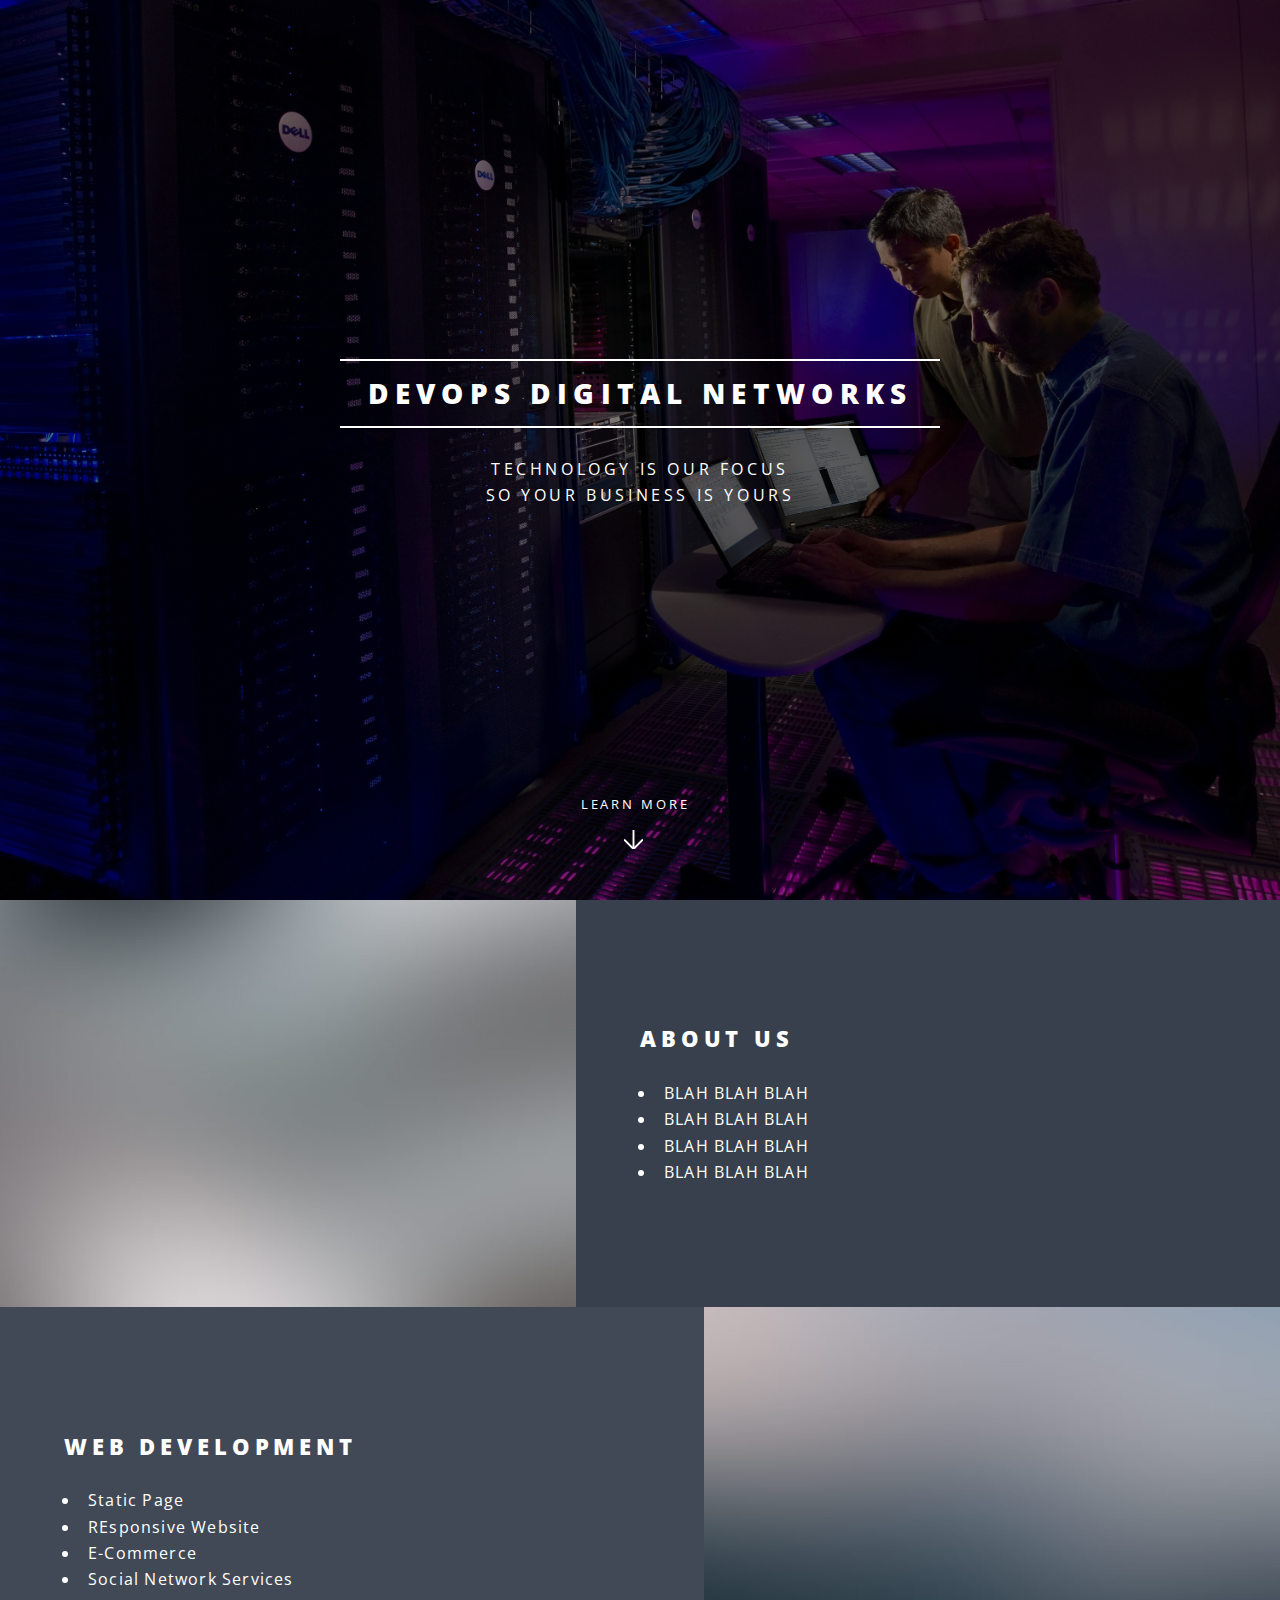
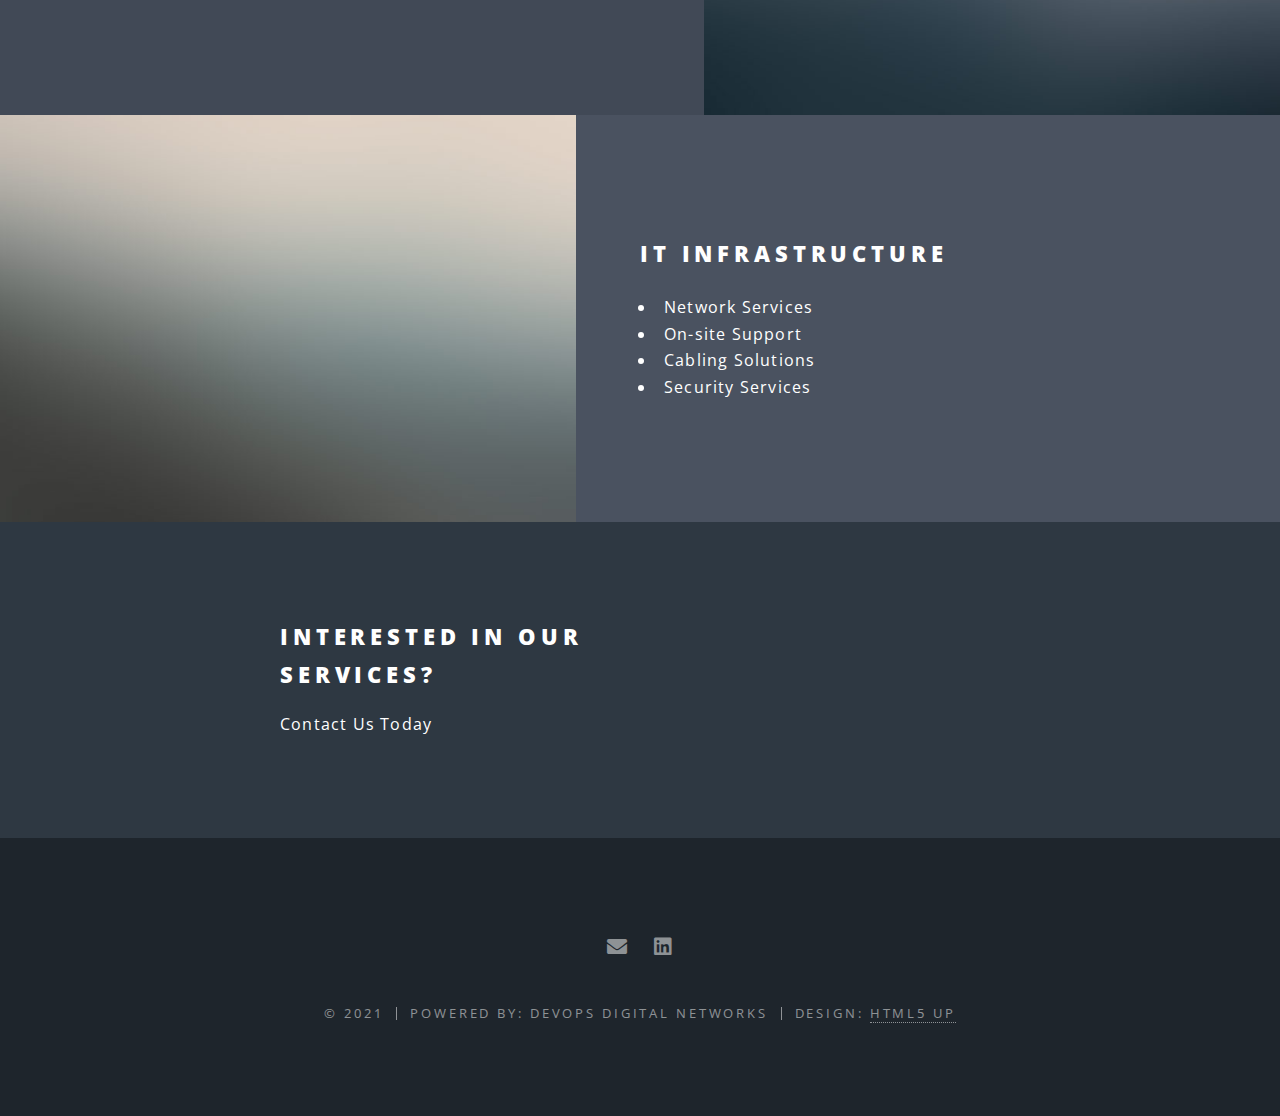
<file: sample3/index.html>
<!DOCTYPE HTML>
<!--
	Spectral by HTML5 UP
	html5up.net | @ajlkn
	Free for personal and commercial use under the CCA 3.0 license (html5up.net/license)
-->
<html>
	<head>
		<title>DDN Sample 3</title>
		<meta charset="utf-8" />
		<meta name="viewport" content="width=device-width, initial-scale=1, user-scalable=no" />
		<link rel="stylesheet" href="assets/css/main.css" />
		<noscript><link rel="stylesheet" href="assets/css/noscript.css" /></noscript>
	</head>
	<body class="landing is-preload">

		<!-- Page Wrapper -->
			<div id="page-wrapper">

				<!-- Header -->
					<header id="header" class="alt">
						<h1><a href="index.html">DevOps Digital Networks</a></h1>
					</header>

				<!-- Banner -->
					<section id="banner">
						<!-- <video autoplay muted loop id="myVideo">
							<source src="network.mp4" type="video/mp4">
						</video> -->
						<div class="inner">
							<h2>DevOps Digital Networks</h2>
							<p>Technology is our Focus<br/>
							So your business is yours</p>
						</div>
						<a href="#two" class="more scrolly">Learn More</a>
					</section>

				<!-- Two -->
					<section id="two" class="wrapper alt style2">
						<section class="spotlight">
							<div class="image"><img src="images/pic01.jpg" alt="" /></div><div class="content">
								<h2>About Us</h2>
								<ul>
									<li>BLAH BLAH BLAH</li>
									<li>BLAH BLAH BLAH</li>
									<li>BLAH BLAH BLAH</li>
									<li>BLAH BLAH BLAH</li>
								</ul></p>
							</div>
						</section>
						<section class="spotlight">
							<div class="image"><img src="images/pic02.jpg" alt="" /></div><div class="content">
								<h2>Web Development</h2>
								<ul>
									<li>Static Page</li>
									<li>REsponsive Website</li>
									<li>E-Commerce</li>
									<li>Social Network Services</li>
								</ul>
							</div>
						</section>
						<section class="spotlight">
							<div class="image"><img src="images/pic03.jpg" alt="" /></div><div class="content">
								<h2>IT Infrastructure</h2>
								<ul>
									<li>Network Services</li>
									<li>On-site Support</li>
									<li>Cabling Solutions</li>
									<li>Security Services</li>
								</ul>
							</div>
						</section>
					</section>

				<!-- CTA -->
					<section id="cta" class="wrapper style4">
						<div class="inner">
							<header>
								<h2>Interested in our Services?</h2>
								<p>Contact Us Today</p>
							</header>

						</div>
					</section>

				<!-- Footer -->
					<footer id="footer">
						<ul class="icons">
							<li><a href="mailto:info@devopsdigital.net" target="_blank" class="icon solid fa-envelope"><span class="label">Email</span></a></li>
							<li><a href="https://linkedin.com/in/cuauhtemocalexandermartinez" target="_blank" class="icon brands fa-linkedin"><span class="label">LinkedIn</span></a></li>
							<!-- <li><a href="#" class="icon brands fa-facebook-f"><span class="label">Facebook</span></a></li>
							<li><a href="#" class="icon brands fa-instagram"><span class="label">Instagram</span></a></li>							 -->
						</ul>
						<ul class="copyright">
							<li>&copy; 2021</li><li>Powered by: DevOps Digital Networks</li><li>Design: <a href="http://html5up.net">HTML5 UP</a></li>
						</ul>
					</footer>

			</div>

		<!-- Scripts -->
			<script src="assets/js/jquery.min.js"></script>
			<script src="assets/js/jquery.scrollex.min.js"></script>
			<script src="assets/js/jquery.scrolly.min.js"></script>
			<script src="assets/js/browser.min.js"></script>
			<script src="assets/js/breakpoints.min.js"></script>
			<script src="assets/js/util.js"></script>
			<script src="assets/js/main.js"></script>

	</body>
</html>
</file>
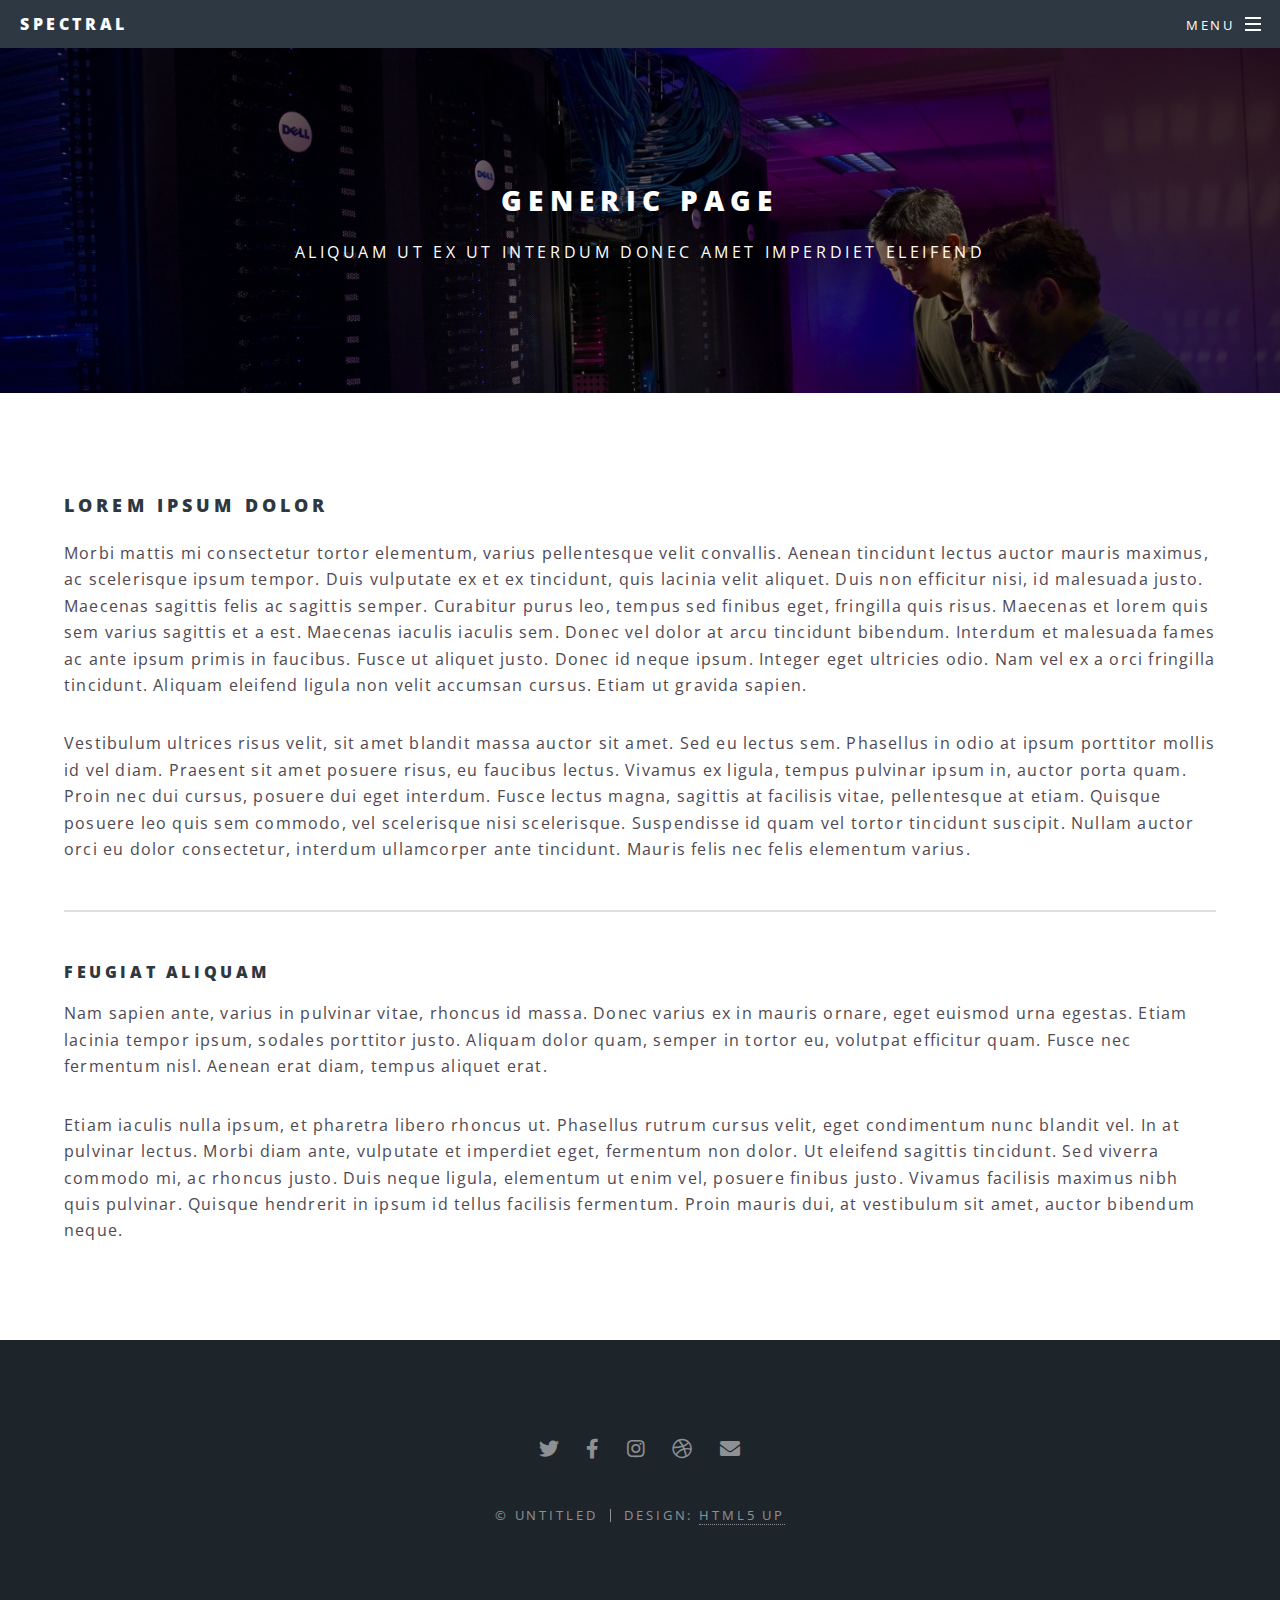
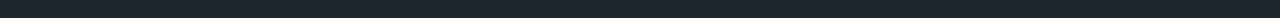
<file: sample3/generic.html>
<!DOCTYPE HTML>
<!--
	Spectral by HTML5 UP
	html5up.net | @ajlkn
	Free for personal and commercial use under the CCA 3.0 license (html5up.net/license)
-->
<html>
	<head>
		<title>Generic - Spectral by HTML5 UP</title>
		<meta charset="utf-8" />
		<meta name="viewport" content="width=device-width, initial-scale=1, user-scalable=no" />
		<link rel="stylesheet" href="assets/css/main.css" />
		<noscript><link rel="stylesheet" href="assets/css/noscript.css" /></noscript>
	</head>
	<body class="is-preload">

		<!-- Page Wrapper -->
			<div id="page-wrapper">

				<!-- Header -->
					<header id="header">
						<h1><a href="index.html">Spectral</a></h1>
						<nav id="nav">
							<ul>
								<li class="special">
									<a href="#menu" class="menuToggle"><span>Menu</span></a>
									<div id="menu">
										<ul>
											<li><a href="index.html">Home</a></li>
											<li><a href="generic.html">Generic</a></li>
											<li><a href="elements.html">Elements</a></li>
											<li><a href="#">Sign Up</a></li>
											<li><a href="#">Log In</a></li>
										</ul>
									</div>
								</li>
							</ul>
						</nav>
					</header>

				<!-- Main -->
					<article id="main">
						<header>
							<h2>Generic Page</h2>
							<p>Aliquam ut ex ut interdum donec amet imperdiet eleifend</p>
						</header>
						<section class="wrapper style5">
							<div class="inner">

								<h3>Lorem ipsum dolor</h3>
								<p>Morbi mattis mi consectetur tortor elementum, varius pellentesque velit convallis. Aenean tincidunt lectus auctor mauris maximus, ac scelerisque ipsum tempor. Duis vulputate ex et ex tincidunt, quis lacinia velit aliquet. Duis non efficitur nisi, id malesuada justo. Maecenas sagittis felis ac sagittis semper. Curabitur purus leo, tempus sed finibus eget, fringilla quis risus. Maecenas et lorem quis sem varius sagittis et a est. Maecenas iaculis iaculis sem. Donec vel dolor at arcu tincidunt bibendum. Interdum et malesuada fames ac ante ipsum primis in faucibus. Fusce ut aliquet justo. Donec id neque ipsum. Integer eget ultricies odio. Nam vel ex a orci fringilla tincidunt. Aliquam eleifend ligula non velit accumsan cursus. Etiam ut gravida sapien.</p>

								<p>Vestibulum ultrices risus velit, sit amet blandit massa auctor sit amet. Sed eu lectus sem. Phasellus in odio at ipsum porttitor mollis id vel diam. Praesent sit amet posuere risus, eu faucibus lectus. Vivamus ex ligula, tempus pulvinar ipsum in, auctor porta quam. Proin nec dui cursus, posuere dui eget interdum. Fusce lectus magna, sagittis at facilisis vitae, pellentesque at etiam. Quisque posuere leo quis sem commodo, vel scelerisque nisi scelerisque. Suspendisse id quam vel tortor tincidunt suscipit. Nullam auctor orci eu dolor consectetur, interdum ullamcorper ante tincidunt. Mauris felis nec felis elementum varius.</p>

								<hr />

								<h4>Feugiat aliquam</h4>
								<p>Nam sapien ante, varius in pulvinar vitae, rhoncus id massa. Donec varius ex in mauris ornare, eget euismod urna egestas. Etiam lacinia tempor ipsum, sodales porttitor justo. Aliquam dolor quam, semper in tortor eu, volutpat efficitur quam. Fusce nec fermentum nisl. Aenean erat diam, tempus aliquet erat.</p>

								<p>Etiam iaculis nulla ipsum, et pharetra libero rhoncus ut. Phasellus rutrum cursus velit, eget condimentum nunc blandit vel. In at pulvinar lectus. Morbi diam ante, vulputate et imperdiet eget, fermentum non dolor. Ut eleifend sagittis tincidunt. Sed viverra commodo mi, ac rhoncus justo. Duis neque ligula, elementum ut enim vel, posuere finibus justo. Vivamus facilisis maximus nibh quis pulvinar. Quisque hendrerit in ipsum id tellus facilisis fermentum. Proin mauris dui, at vestibulum sit amet, auctor bibendum neque.</p>

							</div>
						</section>
					</article>

				<!-- Footer -->
					<footer id="footer">
						<ul class="icons">
							<li><a href="#" class="icon brands fa-twitter"><span class="label">Twitter</span></a></li>
							<li><a href="#" class="icon brands fa-facebook-f"><span class="label">Facebook</span></a></li>
							<li><a href="#" class="icon brands fa-instagram"><span class="label">Instagram</span></a></li>
							<li><a href="#" class="icon brands fa-dribbble"><span class="label">Dribbble</span></a></li>
							<li><a href="#" class="icon solid fa-envelope"><span class="label">Email</span></a></li>
						</ul>
						<ul class="copyright">
							<li>&copy; Untitled</li><li>Design: <a href="http://html5up.net">HTML5 UP</a></li>
						</ul>
					</footer>

			</div>

		<!-- Scripts -->
			<script src="assets/js/jquery.min.js"></script>
			<script src="assets/js/jquery.scrollex.min.js"></script>
			<script src="assets/js/jquery.scrolly.min.js"></script>
			<script src="assets/js/browser.min.js"></script>
			<script src="assets/js/breakpoints.min.js"></script>
			<script src="assets/js/util.js"></script>
			<script src="assets/js/main.js"></script>

	</body>
</html>
</file>
<file: sample3/assets/css/noscript.css>
/*
	Spectral by HTML5 UP
	html5up.net | @ajlkn
	Free for personal and commercial use under the CCA 3.0 license (html5up.net/license)
*/

/* Banner */

	body.is-preload #banner h2 {
		-moz-transform: none;
		-webkit-transform: none;
		-ms-transform: none;
		transform: none;
		opacity: 1;
	}

		body.is-preload #banner h2:before, body.is-preload #banner h2:after {
			width: 100%;
		}

	body.is-preload #banner .more {
		-moz-transform: none;
		-webkit-transform: none;
		-ms-transform: none;
		transform: none;
		opacity: 1;
	}

	body.is-preload #banner:after {
		opacity: 0;
	}
</file>
<file: sample3/assets/css/main.css>
@import url(fontawesome-all.min.css);
@import url("https://fonts.googleapis.com/css?family=Open+Sans:400,400italic,600,600italic,800,800italic");

/*
	Spectral by HTML5 UP
	html5up.net | @ajlkn
	Free for personal and commercial use under the CCA 3.0 license (html5up.net/license)
*/

html, body, div, span, applet, object,
iframe, h1, h2, h3, h4, h5, h6, p, blockquote,
pre, a, abbr, acronym, address, big, cite,
code, del, dfn, em, img, ins, kbd, q, s, samp,
small, strike, strong, sub, sup, tt, var, b,
u, i, center, dl, dt, dd, ol, ul, li, fieldset,
form, label, legend, table, caption, tbody,
tfoot, thead, tr, th, td, article, aside,
canvas, details, embed, figure, figcaption,
footer, header, hgroup, menu, nav, output, ruby,
section, summary, time, mark, audio, video {
	margin: 0;
	padding: 0;
	border: 0;
	font-size: 100%;
	font: inherit;
	vertical-align: baseline;}

article, aside, details, figcaption, figure,
footer, header, hgroup, menu, nav, section {
	display: block;}

body {
	line-height: 1;
}

ol, ul {
	list-style: none;
}

blockquote, q {
	quotes: none;
}

	blockquote:before, blockquote:after, q:before, q:after {
		content: '';
		content: none;
	}

table {
	border-collapse: collapse;
	border-spacing: 0;
}

body {
	-webkit-text-size-adjust: none;
}

mark {
	background-color: transparent;
	color: inherit;
}

input::-moz-focus-inner {
	border: 0;
	padding: 0;
}

input, select, textarea {
	-moz-appearance: none;
	-webkit-appearance: none;
	-ms-appearance: none;
	appearance: none;
}

/* Basic */

	@-ms-viewport {
		width: device-width;
	}

	html {
		box-sizing: border-box;
	}

	*, *:before, *:after {
		box-sizing: inherit;
	}

	body {
		background: #2e3842;
	}

		body.is-preload *, body.is-preload *:before, body.is-preload *:after {
			-moz-animation: none !important;
			-webkit-animation: none !important;
			-ms-animation: none !important;
			animation: none !important;
			-moz-transition: none !important;
			-webkit-transition: none !important;
			-ms-transition: none !important;
			transition: none !important;
		}

	body, input, select, textarea {
		color: #fff;
		font-family: "Open Sans", Helvetica, sans-serif;
		font-size: 15pt;
		font-weight: 400;
		letter-spacing: 0.075em;
		line-height: 1.65em;
	}

		@media screen and (max-width: 1680px) {

			body, input, select, textarea {
				font-size: 13pt;
			}

		}

		@media screen and (max-width: 1280px) {

			body, input, select, textarea {
				font-size: 12pt;
			}

		}

		@media screen and (max-width: 736px) {

			body, input, select, textarea {
				font-size: 11pt;
				letter-spacing: 0.0375em;
			}

		}

	a {
		-moz-transition: color 0.2s ease, border-bottom-color 0.2s ease;
		-webkit-transition: color 0.2s ease, border-bottom-color 0.2s ease;
		-ms-transition: color 0.2s ease, border-bottom-color 0.2s ease;
		transition: color 0.2s ease, border-bottom-color 0.2s ease;
		border-bottom: dotted 1px;
		color: inherit;
		text-decoration: none;
	}

		a:hover {
			border-bottom-color: transparent;
		}

	strong, b {
		color: #fff;
		font-weight: 600;
	}

	em, i {
		font-style: italic;
	}

	p {
		margin: 0 0 2em 0;
	}

	h1, h2, h3, h4, h5, h6 {
		color: #fff;
		font-weight: 800;
		letter-spacing: 0.225em;
		line-height: 1em;
		margin: 0 0 1em 0;
		text-transform: uppercase;
	}

		h1 a, h2 a, h3 a, h4 a, h5 a, h6 a {
			color: inherit;
			text-decoration: none;
		}

	h2 {
		font-size: 1.35em;
		line-height: 1.75em;
	}

		@media screen and (max-width: 736px) {

			h2 {
				font-size: 1.1em;
				line-height: 1.65em;
			}

		}

	h3 {
		font-size: 1.15em;
		line-height: 1.75em;
	}

		@media screen and (max-width: 736px) {

			h3 {
				font-size: 1em;
				line-height: 1.65em;
			}

		}

	h4 {
		font-size: 1em;
		line-height: 1.5em;
	}

	h5 {
		font-size: 0.8em;
		line-height: 1.5em;
	}

	h6 {
		font-size: 0.7em;
		line-height: 1.5em;
	}

	sub {
		font-size: 0.8em;
		position: relative;
		top: 0.5em;
	}

	sup {
		font-size: 0.8em;
		position: relative;
		top: -0.5em;
	}

	hr {
		border: 0;
		border-bottom: solid 2px #fff;
		margin: 3em 0;
	}

		hr.major {
			margin: 4.5em 0;
		}

	blockquote {
		border-left: solid 4px #fff;
		font-style: italic;
		margin: 0 0 2em 0;
		padding: 0.5em 0 0.5em 2em;
	}

	code {
		background: rgba(144, 144, 144, 0.25);
		border-radius: 3px;
		font-family: "Courier New", monospace;
		font-size: 0.9em;
		letter-spacing: 0;
		margin: 0 0.25em;
		padding: 0.25em 0.65em;
	}

	pre {
		-webkit-overflow-scrolling: touch;
		font-family: "Courier New", monospace;
		font-size: 0.9em;
		margin: 0 0 2em 0;
	}

		pre code {
			display: block;
			line-height: 1.75em;
			padding: 1em 1.5em;
			overflow-x: auto;
		}

	.align-left {
		text-align: left;
	}

	.align-center {
		text-align: center;
	}

	.align-right {
		text-align: right;
	}

/* Row */

	.row {
		display: flex;
		flex-wrap: wrap;
		box-sizing: border-box;
		align-items: stretch;
	}

		.row > * {
			box-sizing: border-box;
		}

		.row.gtr-uniform > * > :last-child {
			margin-bottom: 0;
		}

		.row.aln-left {
			justify-content: flex-start;
		}

		.row.aln-center {
			justify-content: center;
		}

		.row.aln-right {
			justify-content: flex-end;
		}

		.row.aln-top {
			align-items: flex-start;
		}

		.row.aln-middle {
			align-items: center;
		}

		.row.aln-bottom {
			align-items: flex-end;
		}

		.row > .imp {
			order: -1;
		}

		.row > .col-1 {
			width: 8.33333%;
		}

		.row > .off-1 {
			margin-left: 8.33333%;
		}

		.row > .col-2 {
			width: 16.66667%;
		}

		.row > .off-2 {
			margin-left: 16.66667%;
		}

		.row > .col-3 {
			width: 25%;
		}

		.row > .off-3 {
			margin-left: 25%;
		}

		.row > .col-4 {
			width: 33.33333%;
		}

		.row > .off-4 {
			margin-left: 33.33333%;
		}

		.row > .col-5 {
			width: 41.66667%;
		}

		.row > .off-5 {
			margin-left: 41.66667%;
		}

		.row > .col-6 {
			width: 50%;
		}

		.row > .off-6 {
			margin-left: 50%;
		}

		.row > .col-7 {
			width: 58.33333%;
		}

		.row > .off-7 {
			margin-left: 58.33333%;
		}

		.row > .col-8 {
			width: 66.66667%;
		}

		.row > .off-8 {
			margin-left: 66.66667%;
		}

		.row > .col-9 {
			width: 75%;
		}

		.row > .off-9 {
			margin-left: 75%;
		}

		.row > .col-10 {
			width: 83.33333%;
		}

		.row > .off-10 {
			margin-left: 83.33333%;
		}

		.row > .col-11 {
			width: 91.66667%;
		}

		.row > .off-11 {
			margin-left: 91.66667%;
		}

		.row > .col-12 {
			width: 100%;
		}

		.row > .off-12 {
			margin-left: 100%;
		}

		.row.gtr-0 {
			margin-top: 0;
			margin-left: 0em;
		}

			.row.gtr-0 > * {
				padding: 0 0 0 0em;
			}

			.row.gtr-0.gtr-uniform {
				margin-top: 0em;
			}

				.row.gtr-0.gtr-uniform > * {
					padding-top: 0em;
				}

		.row.gtr-25 {
			margin-top: 0;
			margin-left: -0.375em;
		}

			.row.gtr-25 > * {
				padding: 0 0 0 0.375em;
			}

			.row.gtr-25.gtr-uniform {
				margin-top: -0.375em;
			}

				.row.gtr-25.gtr-uniform > * {
					padding-top: 0.375em;
				}

		.row.gtr-50 {
			margin-top: 0;
			margin-left: -0.75em;
		}

			.row.gtr-50 > * {
				padding: 0 0 0 0.75em;
			}

			.row.gtr-50.gtr-uniform {
				margin-top: -0.75em;
			}

				.row.gtr-50.gtr-uniform > * {
					padding-top: 0.75em;
				}

		.row {
			margin-top: 0;
			margin-left: -1.5em;
		}

			.row > * {
				padding: 0 0 0 1.5em;
			}

			.row.gtr-uniform {
				margin-top: -1.5em;
			}

				.row.gtr-uniform > * {
					padding-top: 1.5em;
				}

		.row.gtr-150 {
			margin-top: 0;
			margin-left: -2.25em;
		}

			.row.gtr-150 > * {
				padding: 0 0 0 2.25em;
			}

			.row.gtr-150.gtr-uniform {
				margin-top: -2.25em;
			}

				.row.gtr-150.gtr-uniform > * {
					padding-top: 2.25em;
				}

		.row.gtr-200 {
			margin-top: 0;
			margin-left: -3em;
		}

			.row.gtr-200 > * {
				padding: 0 0 0 3em;
			}

			.row.gtr-200.gtr-uniform {
				margin-top: -3em;
			}

				.row.gtr-200.gtr-uniform > * {
					padding-top: 3em;
				}

		@media screen and (max-width: 1680px) {

			.row {
				display: flex;
				flex-wrap: wrap;
				box-sizing: border-box;
				align-items: stretch;
			}

				.row > * {
					box-sizing: border-box;
				}

				.row.gtr-uniform > * > :last-child {
					margin-bottom: 0;
				}

				.row.aln-left {
					justify-content: flex-start;
				}

				.row.aln-center {
					justify-content: center;
				}

				.row.aln-right {
					justify-content: flex-end;
				}

				.row.aln-top {
					align-items: flex-start;
				}

				.row.aln-middle {
					align-items: center;
				}

				.row.aln-bottom {
					align-items: flex-end;
				}

				.row > .imp-xlarge {
					order: -1;
				}

				.row > .col-1-xlarge {
					width: 8.33333%;
				}

				.row > .off-1-xlarge {
					margin-left: 8.33333%;
				}

				.row > .col-2-xlarge {
					width: 16.66667%;
				}

				.row > .off-2-xlarge {
					margin-left: 16.66667%;
				}

				.row > .col-3-xlarge {
					width: 25%;
				}

				.row > .off-3-xlarge {
					margin-left: 25%;
				}

				.row > .col-4-xlarge {
					width: 33.33333%;
				}

				.row > .off-4-xlarge {
					margin-left: 33.33333%;
				}

				.row > .col-5-xlarge {
					width: 41.66667%;
				}

				.row > .off-5-xlarge {
					margin-left: 41.66667%;
				}

				.row > .col-6-xlarge {
					width: 50%;
				}

				.row > .off-6-xlarge {
					margin-left: 50%;
				}

				.row > .col-7-xlarge {
					width: 58.33333%;
				}

				.row > .off-7-xlarge {
					margin-left: 58.33333%;
				}

				.row > .col-8-xlarge {
					width: 66.66667%;
				}

				.row > .off-8-xlarge {
					margin-left: 66.66667%;
				}

				.row > .col-9-xlarge {
					width: 75%;
				}

				.row > .off-9-xlarge {
					margin-left: 75%;
				}

				.row > .col-10-xlarge {
					width: 83.33333%;
				}

				.row > .off-10-xlarge {
					margin-left: 83.33333%;
				}

				.row > .col-11-xlarge {
					width: 91.66667%;
				}

				.row > .off-11-xlarge {
					margin-left: 91.66667%;
				}

				.row > .col-12-xlarge {
					width: 100%;
				}

				.row > .off-12-xlarge {
					margin-left: 100%;
				}

				.row.gtr-0 {
					margin-top: 0;
					margin-left: 0em;
				}

					.row.gtr-0 > * {
						padding: 0 0 0 0em;
					}

					.row.gtr-0.gtr-uniform {
						margin-top: 0em;
					}

						.row.gtr-0.gtr-uniform > * {
							padding-top: 0em;
						}

				.row.gtr-25 {
					margin-top: 0;
					margin-left: -0.375em;
				}

					.row.gtr-25 > * {
						padding: 0 0 0 0.375em;
					}

					.row.gtr-25.gtr-uniform {
						margin-top: -0.375em;
					}

						.row.gtr-25.gtr-uniform > * {
							padding-top: 0.375em;
						}

				.row.gtr-50 {
					margin-top: 0;
					margin-left: -0.75em;
				}

					.row.gtr-50 > * {
						padding: 0 0 0 0.75em;
					}

					.row.gtr-50.gtr-uniform {
						margin-top: -0.75em;
					}

						.row.gtr-50.gtr-uniform > * {
							padding-top: 0.75em;
						}

				.row {
					margin-top: 0;
					margin-left: -1.5em;
				}

					.row > * {
						padding: 0 0 0 1.5em;
					}

					.row.gtr-uniform {
						margin-top: -1.5em;
					}

						.row.gtr-uniform > * {
							padding-top: 1.5em;
						}

				.row.gtr-150 {
					margin-top: 0;
					margin-left: -2.25em;
				}

					.row.gtr-150 > * {
						padding: 0 0 0 2.25em;
					}

					.row.gtr-150.gtr-uniform {
						margin-top: -2.25em;
					}

						.row.gtr-150.gtr-uniform > * {
							padding-top: 2.25em;
						}

				.row.gtr-200 {
					margin-top: 0;
					margin-left: -3em;
				}

					.row.gtr-200 > * {
						padding: 0 0 0 3em;
					}

					.row.gtr-200.gtr-uniform {
						margin-top: -3em;
					}

						.row.gtr-200.gtr-uniform > * {
							padding-top: 3em;
						}

		}

		@media screen and (max-width: 1280px) {

			.row {
				display: flex;
				flex-wrap: wrap;
				box-sizing: border-box;
				align-items: stretch;
			}

				.row > * {
					box-sizing: border-box;
				}

				.row.gtr-uniform > * > :last-child {
					margin-bottom: 0;
				}

				.row.aln-left {
					justify-content: flex-start;
				}

				.row.aln-center {
					justify-content: center;
				}

				.row.aln-right {
					justify-content: flex-end;
				}

				.row.aln-top {
					align-items: flex-start;
				}

				.row.aln-middle {
					align-items: center;
				}

				.row.aln-bottom {
					align-items: flex-end;
				}

				.row > .imp-large {
					order: -1;
				}

				.row > .col-1-large {
					width: 8.33333%;
				}

				.row > .off-1-large {
					margin-left: 8.33333%;
				}

				.row > .col-2-large {
					width: 16.66667%;
				}

				.row > .off-2-large {
					margin-left: 16.66667%;
				}

				.row > .col-3-large {
					width: 25%;
				}

				.row > .off-3-large {
					margin-left: 25%;
				}

				.row > .col-4-large {
					width: 33.33333%;
				}

				.row > .off-4-large {
					margin-left: 33.33333%;
				}

				.row > .col-5-large {
					width: 41.66667%;
				}

				.row > .off-5-large {
					margin-left: 41.66667%;
				}

				.row > .col-6-large {
					width: 50%;
				}

				.row > .off-6-large {
					margin-left: 50%;
				}

				.row > .col-7-large {
					width: 58.33333%;
				}

				.row > .off-7-large {
					margin-left: 58.33333%;
				}

				.row > .col-8-large {
					width: 66.66667%;
				}

				.row > .off-8-large {
					margin-left: 66.66667%;
				}

				.row > .col-9-large {
					width: 75%;
				}

				.row > .off-9-large {
					margin-left: 75%;
				}

				.row > .col-10-large {
					width: 83.33333%;
				}

				.row > .off-10-large {
					margin-left: 83.33333%;
				}

				.row > .col-11-large {
					width: 91.66667%;
				}

				.row > .off-11-large {
					margin-left: 91.66667%;
				}

				.row > .col-12-large {
					width: 100%;
				}

				.row > .off-12-large {
					margin-left: 100%;
				}

				.row.gtr-0 {
					margin-top: 0;
					margin-left: 0em;
				}

					.row.gtr-0 > * {
						padding: 0 0 0 0em;
					}

					.row.gtr-0.gtr-uniform {
						margin-top: 0em;
					}

						.row.gtr-0.gtr-uniform > * {
							padding-top: 0em;
						}

				.row.gtr-25 {
					margin-top: 0;
					margin-left: -0.375em;
				}

					.row.gtr-25 > * {
						padding: 0 0 0 0.375em;
					}

					.row.gtr-25.gtr-uniform {
						margin-top: -0.375em;
					}

						.row.gtr-25.gtr-uniform > * {
							padding-top: 0.375em;
						}

				.row.gtr-50 {
					margin-top: 0;
					margin-left: -0.75em;
				}

					.row.gtr-50 > * {
						padding: 0 0 0 0.75em;
					}

					.row.gtr-50.gtr-uniform {
						margin-top: -0.75em;
					}

						.row.gtr-50.gtr-uniform > * {
							padding-top: 0.75em;
						}

				.row {
					margin-top: 0;
					margin-left: -1.5em;
				}

					.row > * {
						padding: 0 0 0 1.5em;
					}

					.row.gtr-uniform {
						margin-top: -1.5em;
					}

						.row.gtr-uniform > * {
							padding-top: 1.5em;
						}

				.row.gtr-150 {
					margin-top: 0;
					margin-left: -2.25em;
				}

					.row.gtr-150 > * {
						padding: 0 0 0 2.25em;
					}

					.row.gtr-150.gtr-uniform {
						margin-top: -2.25em;
					}

						.row.gtr-150.gtr-uniform > * {
							padding-top: 2.25em;
						}

				.row.gtr-200 {
					margin-top: 0;
					margin-left: -3em;
				}

					.row.gtr-200 > * {
						padding: 0 0 0 3em;
					}

					.row.gtr-200.gtr-uniform {
						margin-top: -3em;
					}

						.row.gtr-200.gtr-uniform > * {
							padding-top: 3em;
						}

		}

		@media screen and (max-width: 980px) {

			.row {
				display: flex;
				flex-wrap: wrap;
				box-sizing: border-box;
				align-items: stretch;
			}

				.row > * {
					box-sizing: border-box;
				}

				.row.gtr-uniform > * > :last-child {
					margin-bottom: 0;
				}

				.row.aln-left {
					justify-content: flex-start;
				}

				.row.aln-center {
					justify-content: center;
				}

				.row.aln-right {
					justify-content: flex-end;
				}

				.row.aln-top {
					align-items: flex-start;
				}

				.row.aln-middle {
					align-items: center;
				}

				.row.aln-bottom {
					align-items: flex-end;
				}

				.row > .imp-medium {
					order: -1;
				}

				.row > .col-1-medium {
					width: 8.33333%;
				}

				.row > .off-1-medium {
					margin-left: 8.33333%;
				}

				.row > .col-2-medium {
					width: 16.66667%;
				}

				.row > .off-2-medium {
					margin-left: 16.66667%;
				}

				.row > .col-3-medium {
					width: 25%;
				}

				.row > .off-3-medium {
					margin-left: 25%;
				}

				.row > .col-4-medium {
					width: 33.33333%;
				}

				.row > .off-4-medium {
					margin-left: 33.33333%;
				}

				.row > .col-5-medium {
					width: 41.66667%;
				}

				.row > .off-5-medium {
					margin-left: 41.66667%;
				}

				.row > .col-6-medium {
					width: 50%;
				}

				.row > .off-6-medium {
					margin-left: 50%;
				}

				.row > .col-7-medium {
					width: 58.33333%;
				}

				.row > .off-7-medium {
					margin-left: 58.33333%;
				}

				.row > .col-8-medium {
					width: 66.66667%;
				}

				.row > .off-8-medium {
					margin-left: 66.66667%;
				}

				.row > .col-9-medium {
					width: 75%;
				}

				.row > .off-9-medium {
					margin-left: 75%;
				}

				.row > .col-10-medium {
					width: 83.33333%;
				}

				.row > .off-10-medium {
					margin-left: 83.33333%;
				}

				.row > .col-11-medium {
					width: 91.66667%;
				}

				.row > .off-11-medium {
					margin-left: 91.66667%;
				}

				.row > .col-12-medium {
					width: 100%;
				}

				.row > .off-12-medium {
					margin-left: 100%;
				}

				.row.gtr-0 {
					margin-top: 0;
					margin-left: 0em;
				}

					.row.gtr-0 > * {
						padding: 0 0 0 0em;
					}

					.row.gtr-0.gtr-uniform {
						margin-top: 0em;
					}

						.row.gtr-0.gtr-uniform > * {
							padding-top: 0em;
						}

				.row.gtr-25 {
					margin-top: 0;
					margin-left: -0.375em;
				}

					.row.gtr-25 > * {
						padding: 0 0 0 0.375em;
					}

					.row.gtr-25.gtr-uniform {
						margin-top: -0.375em;
					}

						.row.gtr-25.gtr-uniform > * {
							padding-top: 0.375em;
						}

				.row.gtr-50 {
					margin-top: 0;
					margin-left: -0.75em;
				}

					.row.gtr-50 > * {
						padding: 0 0 0 0.75em;
					}

					.row.gtr-50.gtr-uniform {
						margin-top: -0.75em;
					}

						.row.gtr-50.gtr-uniform > * {
							padding-top: 0.75em;
						}

				.row {
					margin-top: 0;
					margin-left: -1.5em;
				}

					.row > * {
						padding: 0 0 0 1.5em;
					}

					.row.gtr-uniform {
						margin-top: -1.5em;
					}

						.row.gtr-uniform > * {
							padding-top: 1.5em;
						}

				.row.gtr-150 {
					margin-top: 0;
					margin-left: -2.25em;
				}

					.row.gtr-150 > * {
						padding: 0 0 0 2.25em;
					}

					.row.gtr-150.gtr-uniform {
						margin-top: -2.25em;
					}

						.row.gtr-150.gtr-uniform > * {
							padding-top: 2.25em;
						}

				.row.gtr-200 {
					margin-top: 0;
					margin-left: -3em;
				}

					.row.gtr-200 > * {
						padding: 0 0 0 3em;
					}

					.row.gtr-200.gtr-uniform {
						margin-top: -3em;
					}

						.row.gtr-200.gtr-uniform > * {
							padding-top: 3em;
						}

		}

		@media screen and (max-width: 736px) {

			.row {
				display: flex;
				flex-wrap: wrap;
				box-sizing: border-box;
				align-items: stretch;
			}

				.row > * {
					box-sizing: border-box;
				}

				.row.gtr-uniform > * > :last-child {
					margin-bottom: 0;
				}

				.row.aln-left {
					justify-content: flex-start;
				}

				.row.aln-center {
					justify-content: center;
				}

				.row.aln-right {
					justify-content: flex-end;
				}

				.row.aln-top {
					align-items: flex-start;
				}

				.row.aln-middle {
					align-items: center;
				}

				.row.aln-bottom {
					align-items: flex-end;
				}

				.row > .imp-small {
					order: -1;
				}

				.row > .col-1-small {
					width: 8.33333%;
				}

				.row > .off-1-small {
					margin-left: 8.33333%;
				}

				.row > .col-2-small {
					width: 16.66667%;
				}

				.row > .off-2-small {
					margin-left: 16.66667%;
				}

				.row > .col-3-small {
					width: 25%;
				}

				.row > .off-3-small {
					margin-left: 25%;
				}

				.row > .col-4-small {
					width: 33.33333%;
				}

				.row > .off-4-small {
					margin-left: 33.33333%;
				}

				.row > .col-5-small {
					width: 41.66667%;
				}

				.row > .off-5-small {
					margin-left: 41.66667%;
				}

				.row > .col-6-small {
					width: 50%;
				}

				.row > .off-6-small {
					margin-left: 50%;
				}

				.row > .col-7-small {
					width: 58.33333%;
				}

				.row > .off-7-small {
					margin-left: 58.33333%;
				}

				.row > .col-8-small {
					width: 66.66667%;
				}

				.row > .off-8-small {
					margin-left: 66.66667%;
				}

				.row > .col-9-small {
					width: 75%;
				}

				.row > .off-9-small {
					margin-left: 75%;
				}

				.row > .col-10-small {
					width: 83.33333%;
				}

				.row > .off-10-small {
					margin-left: 83.33333%;
				}

				.row > .col-11-small {
					width: 91.66667%;
				}

				.row > .off-11-small {
					margin-left: 91.66667%;
				}

				.row > .col-12-small {
					width: 100%;
				}

				.row > .off-12-small {
					margin-left: 100%;
				}

				.row.gtr-0 {
					margin-top: 0;
					margin-left: 0em;
				}

					.row.gtr-0 > * {
						padding: 0 0 0 0em;
					}

					.row.gtr-0.gtr-uniform {
						margin-top: 0em;
					}

						.row.gtr-0.gtr-uniform > * {
							padding-top: 0em;
						}

				.row.gtr-25 {
					margin-top: 0;
					margin-left: -0.375em;
				}

					.row.gtr-25 > * {
						padding: 0 0 0 0.375em;
					}

					.row.gtr-25.gtr-uniform {
						margin-top: -0.375em;
					}

						.row.gtr-25.gtr-uniform > * {
							padding-top: 0.375em;
						}

				.row.gtr-50 {
					margin-top: 0;
					margin-left: -0.75em;
				}

					.row.gtr-50 > * {
						padding: 0 0 0 0.75em;
					}

					.row.gtr-50.gtr-uniform {
						margin-top: -0.75em;
					}

						.row.gtr-50.gtr-uniform > * {
							padding-top: 0.75em;
						}

				.row {
					margin-top: 0;
					margin-left: -1.5em;
				}

					.row > * {
						padding: 0 0 0 1.5em;
					}

					.row.gtr-uniform {
						margin-top: -1.5em;
					}

						.row.gtr-uniform > * {
							padding-top: 1.5em;
						}

				.row.gtr-150 {
					margin-top: 0;
					margin-left: -2.25em;
				}

					.row.gtr-150 > * {
						padding: 0 0 0 2.25em;
					}

					.row.gtr-150.gtr-uniform {
						margin-top: -2.25em;
					}

						.row.gtr-150.gtr-uniform > * {
							padding-top: 2.25em;
						}

				.row.gtr-200 {
					margin-top: 0;
					margin-left: -3em;
				}

					.row.gtr-200 > * {
						padding: 0 0 0 3em;
					}

					.row.gtr-200.gtr-uniform {
						margin-top: -3em;
					}

						.row.gtr-200.gtr-uniform > * {
							padding-top: 3em;
						}

		}

		@media screen and (max-width: 480px) {

			.row {
				display: flex;
				flex-wrap: wrap;
				box-sizing: border-box;
				align-items: stretch;
			}

				.row > * {
					box-sizing: border-box;
				}

				.row.gtr-uniform > * > :last-child {
					margin-bottom: 0;
				}

				.row.aln-left {
					justify-content: flex-start;
				}

				.row.aln-center {
					justify-content: center;
				}

				.row.aln-right {
					justify-content: flex-end;
				}

				.row.aln-top {
					align-items: flex-start;
				}

				.row.aln-middle {
					align-items: center;
				}

				.row.aln-bottom {
					align-items: flex-end;
				}

				.row > .imp-xsmall {
					order: -1;
				}

				.row > .col-1-xsmall {
					width: 8.33333%;
				}

				.row > .off-1-xsmall {
					margin-left: 8.33333%;
				}

				.row > .col-2-xsmall {
					width: 16.66667%;
				}

				.row > .off-2-xsmall {
					margin-left: 16.66667%;
				}

				.row > .col-3-xsmall {
					width: 25%;
				}

				.row > .off-3-xsmall {
					margin-left: 25%;
				}

				.row > .col-4-xsmall {
					width: 33.33333%;
				}

				.row > .off-4-xsmall {
					margin-left: 33.33333%;
				}

				.row > .col-5-xsmall {
					width: 41.66667%;
				}

				.row > .off-5-xsmall {
					margin-left: 41.66667%;
				}

				.row > .col-6-xsmall {
					width: 50%;
				}

				.row > .off-6-xsmall {
					margin-left: 50%;
				}

				.row > .col-7-xsmall {
					width: 58.33333%;
				}

				.row > .off-7-xsmall {
					margin-left: 58.33333%;
				}

				.row > .col-8-xsmall {
					width: 66.66667%;
				}

				.row > .off-8-xsmall {
					margin-left: 66.66667%;
				}

				.row > .col-9-xsmall {
					width: 75%;
				}

				.row > .off-9-xsmall {
					margin-left: 75%;
				}

				.row > .col-10-xsmall {
					width: 83.33333%;
				}

				.row > .off-10-xsmall {
					margin-left: 83.33333%;
				}

				.row > .col-11-xsmall {
					width: 91.66667%;
				}

				.row > .off-11-xsmall {
					margin-left: 91.66667%;
				}

				.row > .col-12-xsmall {
					width: 100%;
				}

				.row > .off-12-xsmall {
					margin-left: 100%;
				}

				.row.gtr-0 {
					margin-top: 0;
					margin-left: 0em;
				}

					.row.gtr-0 > * {
						padding: 0 0 0 0em;
					}

					.row.gtr-0.gtr-uniform {
						margin-top: 0em;
					}

						.row.gtr-0.gtr-uniform > * {
							padding-top: 0em;
						}

				.row.gtr-25 {
					margin-top: 0;
					margin-left: -0.375em;
				}

					.row.gtr-25 > * {
						padding: 0 0 0 0.375em;
					}

					.row.gtr-25.gtr-uniform {
						margin-top: -0.375em;
					}

						.row.gtr-25.gtr-uniform > * {
							padding-top: 0.375em;
						}

				.row.gtr-50 {
					margin-top: 0;
					margin-left: -0.75em;
				}

					.row.gtr-50 > * {
						padding: 0 0 0 0.75em;
					}

					.row.gtr-50.gtr-uniform {
						margin-top: -0.75em;
					}

						.row.gtr-50.gtr-uniform > * {
							padding-top: 0.75em;
						}

				.row {
					margin-top: 0;
					margin-left: -1.5em;
				}

					.row > * {
						padding: 0 0 0 1.5em;
					}

					.row.gtr-uniform {
						margin-top: -1.5em;
					}

						.row.gtr-uniform > * {
							padding-top: 1.5em;
						}

				.row.gtr-150 {
					margin-top: 0;
					margin-left: -2.25em;
				}

					.row.gtr-150 > * {
						padding: 0 0 0 2.25em;
					}

					.row.gtr-150.gtr-uniform {
						margin-top: -2.25em;
					}

						.row.gtr-150.gtr-uniform > * {
							padding-top: 2.25em;
						}

				.row.gtr-200 {
					margin-top: 0;
					margin-left: -3em;
				}

					.row.gtr-200 > * {
						padding: 0 0 0 3em;
					}

					.row.gtr-200.gtr-uniform {
						margin-top: -3em;
					}

						.row.gtr-200.gtr-uniform > * {
							padding-top: 3em;
						}

		}

/* Section/Article */

	section.special, article.special {
		text-align: center;
	}

	header p {
		color: rgba(255, 255, 255, 0.5);
		position: relative;
		top: -0.25em;
	}

	header h3 + p {
		font-size: 1.1em;
	}

	header h4 + p,
	header h5 + p,
	header h6 + p {
		font-size: 0.9em;
	}

	header.major {
		margin: 0 0 3.5em 0;
	}

		header.major h2, header.major h3, header.major h4, header.major h5, header.major h6 {
			border-bottom: solid 2px #fff;
			display: inline-block;
			padding-bottom: 1em;
			position: relative;
		}

			header.major h2:after, header.major h3:after, header.major h4:after, header.major h5:after, header.major h6:after {
				content: '';
				display: block;
				height: 1px;
			}

		header.major p {
			color: #fff;
			top: 0;
		}

		@media screen and (max-width: 736px) {

			header.major {
				margin: 0 0 2em 0;
			}

		}

	@media screen and (max-width: 980px) {

		header br {
			display: none;
		}

	}

/* Form */

	form {
		margin: 0 0 2em 0;
	}

	label {
		color: #fff;
		display: block;
		font-size: 0.9em;
		font-weight: 600;
		margin: 0 0 1em 0;
	}

	input[type="text"],
	input[type="password"],
	input[type="email"],
	select,
	textarea {
		-moz-appearance: none;
		-webkit-appearance: none;
		-ms-appearance: none;
		appearance: none;
		background-color: rgba(144, 144, 144, 0.25);
		border-radius: 3px;
		border: none;
		color: inherit;
		display: block;
		outline: 0;
		padding: 0 1em;
		text-decoration: none;
		width: 100%;
	}

		input[type="text"]:invalid,
		input[type="password"]:invalid,
		input[type="email"]:invalid,
		select:invalid,
		textarea:invalid {
			box-shadow: none;
		}

		input[type="text"]:focus,
		input[type="password"]:focus,
		input[type="email"]:focus,
		select:focus,
		textarea:focus {
			box-shadow: 0 0 0 2px #21b2a6;
		}

	select {
		background-size: 1.25em;
		background-repeat: no-repeat;
		background-position: calc(100% - 1em) center;
		height: 2.75em;
		padding-right: 2.75em;
		text-overflow: ellipsis;
	}

		select:focus::-ms-value {
			background-color: transparent;
		}

		select::-ms-expand {
			display: none;
		}

	input[type="text"],
	input[type="password"],
	input[type="email"],
	select {
		height: 2.75em;
	}

	textarea {
		padding: 0.75em 1em;
	}

	input[type="checkbox"],
	input[type="radio"] {
		-moz-appearance: none;
		-webkit-appearance: none;
		-ms-appearance: none;
		appearance: none;
		display: block;
		float: left;
		margin-right: -2em;
		opacity: 0;
		width: 1em;
		z-index: -1;
	}

		input[type="checkbox"] + label,
		input[type="radio"] + label {
			text-decoration: none;
			color: #fff;
			cursor: pointer;
			display: inline-block;
			font-size: 1em;
			font-weight: 400;
			padding-left: 2.4em;
			padding-right: 0.75em;
			position: relative;
		}

			input[type="checkbox"] + label:before,
			input[type="radio"] + label:before {
				-moz-osx-font-smoothing: grayscale;
				-webkit-font-smoothing: antialiased;
				display: inline-block;
				font-style: normal;
				font-variant: normal;
				text-rendering: auto;
				line-height: 1;
				text-transform: none !important;
				font-family: 'Font Awesome 5 Free';
				font-weight: 900;
			}

			input[type="checkbox"] + label:before,
			input[type="radio"] + label:before {
				background: rgba(144, 144, 144, 0.25);
				border-radius: 3px;
				content: '';
				display: inline-block;
				font-size: 0.8em;
				height: 2.0625em;
				left: 0;
				line-height: 2.0625em;
				position: absolute;
				text-align: center;
				top: 0;
				width: 2.0625em;
			}

		input[type="checkbox"]:checked + label:before,
		input[type="radio"]:checked + label:before {
			background: #2e3842;
			color: #fff;
			content: '\f00c';
		}

		input[type="checkbox"]:focus + label:before,
		input[type="radio"]:focus + label:before {
			box-shadow: 0 0 0 2px #21b2a6;
		}

	input[type="checkbox"] + label:before {
		border-radius: 3px;
	}

	input[type="radio"] + label:before {
		border-radius: 100%;
	}

	::-webkit-input-placeholder {
		color: rgba(255, 255, 255, 0.5) !important;
		opacity: 1.0;
	}

	:-moz-placeholder {
		color: rgba(255, 255, 255, 0.5) !important;
		opacity: 1.0;
	}

	::-moz-placeholder {
		color: rgba(255, 255, 255, 0.5) !important;
		opacity: 1.0;
	}

	:-ms-input-placeholder {
		color: rgba(255, 255, 255, 0.5) !important;
		opacity: 1.0;
	}

/* Box */

	.box {
		border-radius: 3px;
		border: solid 2px #fff;
		margin-bottom: 2em;
		padding: 1.5em;
	}

		.box > :last-child,
		.box > :last-child > :last-child,
		.box > :last-child > :last-child > :last-child {
			margin-bottom: 0;
		}

		.box.alt {
			border: 0;
			border-radius: 0;
			padding: 0;
		}

/* Icon */

	.icon {
		text-decoration: none;
		border-bottom: none;
		position: relative;
	}

		.icon:before {
			-moz-osx-font-smoothing: grayscale;
			-webkit-font-smoothing: antialiased;
			display: inline-block;
			font-style: normal;
			font-variant: normal;
			text-rendering: auto;
			line-height: 1;
			text-transform: none !important;
			font-family: 'Font Awesome 5 Free';
			font-weight: 400;
		}

		.icon > .label {
			display: none;
		}

		.icon:before {
			line-height: inherit;
		}

		.icon.solid:before {
			font-weight: 900;
		}

		.icon.brands:before {
			font-family: 'Font Awesome 5 Brands';
		}

		.icon.major {
			-moz-transform: rotate(-45deg);
			-webkit-transform: rotate(-45deg);
			-ms-transform: rotate(-45deg);
			transform: rotate(-45deg);
			border-radius: 3px;
			border: solid 2px #fff;
			display: inline-block;
			font-size: 1.35em;
			height: calc(3em + 2px);
			line-height: 3em;
			text-align: center;
			width: calc(3em + 2px);
		}

			.icon.major:before {
				-moz-transform: rotate(45deg);
				-webkit-transform: rotate(45deg);
				-ms-transform: rotate(45deg);
				transform: rotate(45deg);
				display: inline-block;
				font-size: 1.5em;
			}

			@media screen and (max-width: 736px) {

				.icon.major {
					font-size: 1em;
				}

			}

		.icon.style1 {
			color: #00ffcc;
		}

		.icon.style2 {
			color: #00f0ff;
		}

		.icon.style3 {
			color: #76ddff;
		}

/* Image */

	.image {
		border-radius: 3px;
		border: 0;
		display: inline-block;
		position: relative;
	}

		.image img {
			border-radius: 3px;
			display: block;
		}

		.image.left {
			float: left;
			margin: 0 2em 2em 0;
			top: 0.25em;
		}

		.image.right {
			float: right;
			margin: 0 0 2em 2em;
			top: 0.25em;
		}

		.image.left, .image.right {
			max-width: 40%;
		}

			.image.left img, .image.right img {
				width: 100%;
			}

		.image.fit {
			display: block;
			margin: 0 0 2em 0;
			width: 100%;
		}

			.image.fit img {
				width: 100%;
			}

/* List */

	ol {
		list-style: decimal;
		margin: 0 0 2em 0;
		padding-left: 1.25em;
	}

		ol li {
			padding-left: 0.25em;
		}

	ul {
		list-style: disc;
		margin: 0 0 2em 0;
		padding-left: 1em;
	}

		ul li {
			padding-left: 0.5em;
		}

		ul.alt {
			list-style: none;
			padding-left: 0;
		}

			ul.alt li {
				border-top: solid 1px #fff;
				padding: 0.5em 0;
			}

				ul.alt li:first-child {
					border-top: 0;
					padding-top: 0;
				}

	dl {
		margin: 0 0 2em 0;
	}

/* Actions */

	ul.actions {
		display: -moz-flex;
		display: -webkit-flex;
		display: -ms-flex;
		display: flex;
		cursor: default;
		list-style: none;
		margin-left: -1em;
		padding-left: 0;
	}

		ul.actions li {
			padding: 0 0 0 1em;
			vertical-align: middle;
		}

		ul.actions.special {
			-moz-justify-content: center;
			-webkit-justify-content: center;
			-ms-justify-content: center;
			justify-content: center;
			width: 100%;
			margin-left: 0;
		}

			ul.actions.special li:first-child {
				padding-left: 0;
			}

		ul.actions.stacked {
			-moz-flex-direction: column;
			-webkit-flex-direction: column;
			-ms-flex-direction: column;
			flex-direction: column;
			margin-left: 0;
		}

			ul.actions.stacked li {
				padding: 1em 0 0 0;
			}

				ul.actions.stacked li:first-child {
					padding-top: 0;
				}

		ul.actions.fit {
			width: calc(100% + 1em);
		}

			ul.actions.fit li {
				-moz-flex-grow: 1;
				-webkit-flex-grow: 1;
				-ms-flex-grow: 1;
				flex-grow: 1;
				-moz-flex-shrink: 1;
				-webkit-flex-shrink: 1;
				-ms-flex-shrink: 1;
				flex-shrink: 1;
				width: 100%;
			}

				ul.actions.fit li > * {
					width: 100%;
				}

			ul.actions.fit.stacked {
				width: 100%;
			}

		@media screen and (max-width: 480px) {

			ul.actions:not(.fixed) {
				-moz-flex-direction: column;
				-webkit-flex-direction: column;
				-ms-flex-direction: column;
				flex-direction: column;
				margin-left: 0;
				width: 100% !important;
			}

				ul.actions:not(.fixed) li {
					-moz-flex-grow: 1;
					-webkit-flex-grow: 1;
					-ms-flex-grow: 1;
					flex-grow: 1;
					-moz-flex-shrink: 1;
					-webkit-flex-shrink: 1;
					-ms-flex-shrink: 1;
					flex-shrink: 1;
					padding: 1em 0 0 0;
					text-align: center;
					width: 100%;
				}

					ul.actions:not(.fixed) li > * {
						width: 100%;
					}

					ul.actions:not(.fixed) li:first-child {
						padding-top: 0;
					}

					ul.actions:not(.fixed) li input[type="submit"],
					ul.actions:not(.fixed) li input[type="reset"],
					ul.actions:not(.fixed) li input[type="button"],
					ul.actions:not(.fixed) li button,
					ul.actions:not(.fixed) li .button {
						width: 100%;
					}

						ul.actions:not(.fixed) li input[type="submit"].icon:before,
						ul.actions:not(.fixed) li input[type="reset"].icon:before,
						ul.actions:not(.fixed) li input[type="button"].icon:before,
						ul.actions:not(.fixed) li button.icon:before,
						ul.actions:not(.fixed) li .button.icon:before {
							margin-left: -0.5em;
						}

		}

/* Icons */

	ul.icons {
		cursor: default;
		list-style: none;
		padding-left: 0;
	}

		ul.icons li {
			display: inline-block;
			padding: 0 1em 0 0;
		}

			ul.icons li:last-child {
				padding-right: 0 !important;
			}

		ul.icons.major {
			padding: 1em 0;
		}

			ul.icons.major li {
				padding-right: 3.5em;
			}

				@media screen and (max-width: 736px) {

					ul.icons.major li {
						padding: 0 1em !important;
					}

				}

/* Table */

	.table-wrapper {
		-webkit-overflow-scrolling: touch;
		overflow-x: auto;
	}

	table {
		margin: 0 0 2em 0;
		width: 100%;
	}

		table tbody tr {
			border: solid 1px #fff;
			border-left: 0;
			border-right: 0;
		}

			table tbody tr:nth-child(2n + 1) {
				background-color: rgba(144, 144, 144, 0.25);
			}

		table td {
			padding: 0.75em 0.75em;
		}

		table th {
			color: #fff;
			font-size: 0.9em;
			font-weight: 600;
			padding: 0 0.75em 0.75em 0.75em;
			text-align: left;
		}

		table thead {
			border-bottom: solid 2px #fff;
		}

		table tfoot {
			border-top: solid 2px #fff;
		}

		table.alt {
			border-collapse: separate;
		}

			table.alt tbody tr td {
				border: solid 1px #fff;
				border-left-width: 0;
				border-top-width: 0;
			}

				table.alt tbody tr td:first-child {
					border-left-width: 1px;
				}

			table.alt tbody tr:first-child td {
				border-top-width: 1px;
			}

			table.alt thead {
				border-bottom: 0;
			}

			table.alt tfoot {
				border-top: 0;
			}

/* Button */

	input[type="submit"],
	input[type="reset"],
	input[type="button"],
	button,
	.button {
		-moz-appearance: none;
		-webkit-appearance: none;
		-ms-appearance: none;
		appearance: none;
		-moz-transition: background-color 0.2s ease-in-out, color 0.2s ease-in-out;
		-webkit-transition: background-color 0.2s ease-in-out, color 0.2s ease-in-out;
		-ms-transition: background-color 0.2s ease-in-out, color 0.2s ease-in-out;
		transition: background-color 0.2s ease-in-out, color 0.2s ease-in-out;
		background-color: transparent;
		border-radius: 3px;
		border: 0;
		box-shadow: inset 0 0 0 2px #fff;
		color: #fff;
		cursor: pointer;
		display: inline-block;
		font-size: 0.8em;
		font-weight: 600;
		height: 3.125em;
		letter-spacing: 0.225em;
		line-height: 3.125em;
		max-width: 30em;
		padding: 0 2.75em;
		text-align: center;
		text-decoration: none;
		text-transform: uppercase;
		white-space: nowrap;
		overflow: hidden;
		text-overflow: ellipsis;
	}

		input[type="submit"]:hover,
		input[type="reset"]:hover,
		input[type="button"]:hover,
		button:hover,
		.button:hover {
			background-color: rgba(144, 144, 144, 0.25);
		}

		input[type="submit"]:active,
		input[type="reset"]:active,
		input[type="button"]:active,
		button:active,
		.button:active {
			background-color: rgba(144, 144, 144, 0.5);
		}

		input[type="submit"].icon:before,
		input[type="reset"].icon:before,
		input[type="button"].icon:before,
		button.icon:before,
		.button.icon:before {
			margin-right: 0.5em;
		}

		input[type="submit"].fit,
		input[type="reset"].fit,
		input[type="button"].fit,
		button.fit,
		.button.fit {
			width: 100%;
		}

		input[type="submit"].small,
		input[type="reset"].small,
		input[type="button"].small,
		button.small,
		.button.small {
			font-size: 0.8em;
		}

		input[type="submit"].large,
		input[type="reset"].large,
		input[type="button"].large,
		button.large,
		.button.large {
			font-size: 1.35em;
		}

		input[type="submit"].primary,
		input[type="reset"].primary,
		input[type="button"].primary,
		button.primary,
		.button.primary {
			background-color: #ed4933;
			box-shadow: none !important;
			color: #ffffff !important;
		}

			input[type="submit"].primary:hover,
			input[type="reset"].primary:hover,
			input[type="button"].primary:hover,
			button.primary:hover,
			.button.primary:hover {
				background-color: #ef5e4a !important;
			}

			input[type="submit"].primary:active,
			input[type="reset"].primary:active,
			input[type="button"].primary:active,
			button.primary:active,
			.button.primary:active {
				background-color: #eb341c !important;
			}

		input[type="submit"].disabled, input[type="submit"]:disabled,
		input[type="reset"].disabled,
		input[type="reset"]:disabled,
		input[type="button"].disabled,
		input[type="button"]:disabled,
		button.disabled,
		button:disabled,
		.button.disabled,
		.button:disabled {
			pointer-events: none;
			opacity: 0.25;
		}

		@media screen and (max-width: 736px) {

			input[type="submit"],
			input[type="reset"],
			input[type="button"],
			button,
			.button {
				height: 3.75em;
				line-height: 3.75em;
			}

		}

/* Features */

	.features {
		display: -moz-flex;
		display: -webkit-flex;
		display: -ms-flex;
		display: flex;
		-moz-flex-wrap: wrap;
		-webkit-flex-wrap: wrap;
		-ms-flex-wrap: wrap;
		flex-wrap: wrap;
		-moz-justify-content: center;
		-webkit-justify-content: center;
		-ms-justify-content: center;
		justify-content: center;
		list-style: none;
		padding: 0;
		width: 100%;
	}

		.features li {
			padding: 4em 4em 2em 6em ;
			display: block;
			position: relative;
			text-align: left;
			width: 50%;
		}

			.features li:nth-child(1) {
				background-color: rgba(0, 0, 0, 0.035);
			}

			.features li:nth-child(2) {
				background-color: rgba(0, 0, 0, 0.07);
			}

			.features li:nth-child(3) {
				background-color: rgba(0, 0, 0, 0.105);
			}

			.features li:nth-child(4) {
				background-color: rgba(0, 0, 0, 0.14);
			}

			.features li:nth-child(5) {
				background-color: rgba(0, 0, 0, 0.175);
			}

			.features li:nth-child(6) {
				background-color: rgba(0, 0, 0, 0.21);
			}

			.features li:nth-child(7) {
				background-color: rgba(0, 0, 0, 0.245);
			}

			.features li:nth-child(8) {
				background-color: rgba(0, 0, 0, 0.28);
			}

			.features li:nth-child(9) {
				background-color: rgba(0, 0, 0, 0.315);
			}

			.features li:nth-child(10) {
				background-color: rgba(0, 0, 0, 0.35);
			}

			.features li:before {
				display: block;
				color: #00ffcc;
				position: absolute;
				left: 1.75em;
				top: 2.75em;
				font-size: 1.5em;
			}

			.features li:nth-child(1) {
				border-top-left-radius: 3px;
			}

			.features li:nth-child(2) {
				border-top-right-radius: 3px;
			}

			.features li:nth-last-child(1) {
				border-bottom-right-radius: 3px;
			}

			.features li:nth-last-child(2) {
				border-bottom-left-radius: 3px;
			}

			@media screen and (max-width: 980px) {

				.features li {
					padding: 3em 2em 1em 2em ;
					text-align: center;
				}

					.features li:before {
						left: 0;
						margin: 0 0 1em 0;
						position: relative;
						top: 0;
					}

			}

			@media screen and (max-width: 736px) {

				.features li {
					padding: 3em 0 1em 0 ;
					background-color: transparent !important;
					border-top: solid 2px #fff;
					width: 100%;
				}

					.features li:first-child {
						border-top: 0;
					}

			}

/* Spotlight */

	.spotlight {
		-moz-align-items: center;
		-webkit-align-items: center;
		-ms-align-items: center;
		align-items: center;
		display: -moz-flex;
		display: -webkit-flex;
		display: -ms-flex;
		display: flex;
	}

		.spotlight .image {
			-moz-order: 1;
			-webkit-order: 1;
			-ms-order: 1;
			order: 1;
			border-radius: 0;
			width: 40%;
		}

			.spotlight .image img {
				border-radius: 0;
				width: 100%;
			}

		.spotlight .content {
			padding: 2em 4em 0.1em 4em ;
			-moz-order: 2;
			-webkit-order: 2;
			-ms-order: 2;
			order: 2;
			max-width: 48em;
			width: 60%;
		}

		.spotlight:nth-child(2n) {
			-moz-flex-direction: row-reverse;
			-webkit-flex-direction: row-reverse;
			-ms-flex-direction: row-reverse;
			flex-direction: row-reverse;
		}

		.spotlight:nth-child(1) {
			background-color: rgba(176, 174, 201, 0.075);
		}

		.spotlight:nth-child(2) {
			background-color: rgba(176, 174, 201, 0.15);
		}

		.spotlight:nth-child(3) {
			background-color: rgba(176, 174, 201, 0.225);
		}

		.spotlight:nth-child(4) {
			background-color: rgba(176, 174, 201, 0.3);
		}

		.spotlight:nth-child(5) {
			background-color: rgba(176, 174, 201, 0.375);
		}

		.spotlight:nth-child(6) {
			background-color: rgba(176, 174, 201, 0.45);
		}

		.spotlight:nth-child(7) {
			background-color: rgba(175, 174, 201, 0.525);
		}

		.spotlight:nth-child(8) {
			background-color: rgba(175, 174, 201, 0.6);
		}

		.spotlight:nth-child(9) {
			background-color: rgba(175, 174, 201, 0.675);
		}

		.spotlight:nth-child(10) {
			background-color: rgba(175, 174, 201, 0.75);
		}

		@media screen and (max-width: 1280px) {

			.spotlight .image {
				width: 45%;
			}

			.spotlight .content {
				width: 55%;
			}

		}

		@media screen and (max-width: 980px) {

			.spotlight {
				display: block;
			}

				.spotlight br {
					display: none;
				}

				.spotlight .image {
					width: 100%;
				}

				.spotlight .content {
					padding: 4em 3em 2em 3em ;
					max-width: none;
					text-align: center;
					width: 100%;
				}

		}

		@media screen and (max-width: 736px) {

			.spotlight .content {
				padding: 3em 2em 1em 2em ;
			}

		}

/* Wrapper */

	.wrapper {
		padding: 6em 0 4em 0 ;
	}

		.wrapper > .inner {
			width: 60em;
			margin: 0 auto;
		}

			@media screen and (max-width: 1280px) {

				.wrapper > .inner {
					width: 90%;
				}

			}

			@media screen and (max-width: 980px) {

				.wrapper > .inner {
					width: 100%;
				}

			}

		.wrapper.alt {
			padding: 0;
		}

		.wrapper.style1 {
			background-color: #21b2a6;
			color: #c8ece9;
		}

			.wrapper.style1 strong, .wrapper.style1 b {
				color: #ffffff;
			}

			.wrapper.style1 h2, .wrapper.style1 h3, .wrapper.style1 h4, .wrapper.style1 h5, .wrapper.style1 h6 {
				color: #ffffff;
			}

			.wrapper.style1 hr {
				border-color: rgba(0, 0, 0, 0.125);
			}

			.wrapper.style1 blockquote {
				border-color: rgba(0, 0, 0, 0.125);
			}

			.wrapper.style1 code {
				background: rgba(255, 255, 255, 0.075);
			}

			.wrapper.style1 header p {
				color: #a6e0db;
			}

			.wrapper.style1 header.major h2, .wrapper.style1 header.major h3, .wrapper.style1 header.major h4, .wrapper.style1 header.major h5, .wrapper.style1 header.major h6 {
				border-color: rgba(0, 0, 0, 0.125);
			}

			.wrapper.style1 header.major p {
				color: #c8ece9;
			}

			.wrapper.style1 label {
				color: #ffffff;
			}

			.wrapper.style1 input[type="text"],
			.wrapper.style1 input[type="password"],
			.wrapper.style1 input[type="email"],
			.wrapper.style1 select,
			.wrapper.style1 textarea {
				background-color: rgba(255, 255, 255, 0.075);
			}

			.wrapper.style1 select {
				background-image: url("data:image/svg+xml;charset=utf8,%3Csvg xmlns='http://www.w3.org/2000/svg' width='40' height='40' preserveAspectRatio='none' viewBox='0 0 40 40'%3E%3Cpath d='M9.4,12.3l10.4,10.4l10.4-10.4c0.2-0.2,0.5-0.4,0.9-0.4c0.3,0,0.6,0.1,0.9,0.4l3.3,3.3c0.2,0.2,0.4,0.5,0.4,0.9 c0,0.4-0.1,0.6-0.4,0.9L20.7,31.9c-0.2,0.2-0.5,0.4-0.9,0.4c-0.3,0-0.6-0.1-0.9-0.4L4.3,17.3c-0.2-0.2-0.4-0.5-0.4-0.9 c0-0.4,0.1-0.6,0.4-0.9l3.3-3.3c0.2-0.2,0.5-0.4,0.9-0.4S9.1,12.1,9.4,12.3z' fill='rgba(0, 0, 0, 0.125)' /%3E%3C/svg%3E");
			}

				.wrapper.style1 select option {
					color: #ffffff;
					background: #21b2a6;
				}

			.wrapper.style1 input[type="checkbox"] + label,
			.wrapper.style1 input[type="radio"] + label {
				color: #c8ece9;
			}

				.wrapper.style1 input[type="checkbox"] + label:before,
				.wrapper.style1 input[type="radio"] + label:before {
					background: rgba(255, 255, 255, 0.075);
				}

			.wrapper.style1 input[type="checkbox"]:checked + label:before,
			.wrapper.style1 input[type="radio"]:checked + label:before {
				background: #ffffff;
				color: #21b2a6;
			}

			.wrapper.style1 ::-webkit-input-placeholder {
				color: #a6e0db !important;
			}

			.wrapper.style1 :-moz-placeholder {
				color: #a6e0db !important;
			}

			.wrapper.style1 ::-moz-placeholder {
				color: #a6e0db !important;
			}

			.wrapper.style1 :-ms-input-placeholder {
				color: #a6e0db !important;
			}

			.wrapper.style1 .formerize-placeholder {
				color: #a6e0db !important;
			}

			.wrapper.style1 .icon.major {
				border-color: rgba(0, 0, 0, 0.125);
			}

			.wrapper.style1 ul.alt li {
				border-color: rgba(0, 0, 0, 0.125);
			}

			.wrapper.style1 table tbody tr {
				border-color: rgba(0, 0, 0, 0.125);
			}

				.wrapper.style1 table tbody tr:nth-child(2n + 1) {
					background-color: rgba(255, 255, 255, 0.075);
				}

			.wrapper.style1 table th {
				color: #ffffff;
			}

			.wrapper.style1 table thead {
				border-color: rgba(0, 0, 0, 0.125);
			}

			.wrapper.style1 table tfoot {
				border-color: rgba(0, 0, 0, 0.125);
			}

			.wrapper.style1 table.alt tbody tr td {
				border-color: rgba(0, 0, 0, 0.125);
			}

			.wrapper.style1 input[type="submit"],
			.wrapper.style1 input[type="reset"],
			.wrapper.style1 input[type="button"],
			.wrapper.style1 button,
			.wrapper.style1 .button {
				box-shadow: inset 0 0 0 2px rgba(0, 0, 0, 0.125);
				color: #ffffff;
			}

				.wrapper.style1 input[type="submit"]:hover,
				.wrapper.style1 input[type="reset"]:hover,
				.wrapper.style1 input[type="button"]:hover,
				.wrapper.style1 button:hover,
				.wrapper.style1 .button:hover {
					background-color: rgba(255, 255, 255, 0.075);
				}

				.wrapper.style1 input[type="submit"]:active,
				.wrapper.style1 input[type="reset"]:active,
				.wrapper.style1 input[type="button"]:active,
				.wrapper.style1 button:active,
				.wrapper.style1 .button:active {
					background-color: rgba(255, 255, 255, 0.2);
				}

			@media screen and (max-width: 736px) {

				.wrapper.style1 .features li {
					border-top-color: rgba(0, 0, 0, 0.125);
				}

			}

		.wrapper.style2 {
			background-color: #2e3842;
		}

		.wrapper.style3 {
			background-color: #505393;
			color: #d3d4e4;
		}

			.wrapper.style3 strong, .wrapper.style3 b {
				color: #ffffff;
			}

			.wrapper.style3 h2, .wrapper.style3 h3, .wrapper.style3 h4, .wrapper.style3 h5, .wrapper.style3 h6 {
				color: #ffffff;
			}

			.wrapper.style3 hr {
				border-color: rgba(0, 0, 0, 0.125);
			}

			.wrapper.style3 blockquote {
				border-color: rgba(0, 0, 0, 0.125);
			}

			.wrapper.style3 code {
				background: rgba(255, 255, 255, 0.075);
			}

			.wrapper.style3 header p {
				color: #b9bad4;
			}

			.wrapper.style3 header.major h2, .wrapper.style3 header.major h3, .wrapper.style3 header.major h4, .wrapper.style3 header.major h5, .wrapper.style3 header.major h6 {
				border-color: rgba(0, 0, 0, 0.125);
			}

			.wrapper.style3 header.major p {
				color: #d3d4e4;
			}

			.wrapper.style3 label {
				color: #ffffff;
			}

			.wrapper.style3 input[type="text"],
			.wrapper.style3 input[type="password"],
			.wrapper.style3 input[type="email"],
			.wrapper.style3 select,
			.wrapper.style3 textarea {
				background-color: rgba(255, 255, 255, 0.075);
			}

			.wrapper.style3 select {
				background-image: url("data:image/svg+xml;charset=utf8,%3Csvg xmlns='http://www.w3.org/2000/svg' width='40' height='40' preserveAspectRatio='none' viewBox='0 0 40 40'%3E%3Cpath d='M9.4,12.3l10.4,10.4l10.4-10.4c0.2-0.2,0.5-0.4,0.9-0.4c0.3,0,0.6,0.1,0.9,0.4l3.3,3.3c0.2,0.2,0.4,0.5,0.4,0.9 c0,0.4-0.1,0.6-0.4,0.9L20.7,31.9c-0.2,0.2-0.5,0.4-0.9,0.4c-0.3,0-0.6-0.1-0.9-0.4L4.3,17.3c-0.2-0.2-0.4-0.5-0.4-0.9 c0-0.4,0.1-0.6,0.4-0.9l3.3-3.3c0.2-0.2,0.5-0.4,0.9-0.4S9.1,12.1,9.4,12.3z' fill='rgba(0, 0, 0, 0.125)' /%3E%3C/svg%3E");
			}

				.wrapper.style3 select option {
					color: #ffffff;
					background: #505393;
				}

			.wrapper.style3 input[type="checkbox"] + label,
			.wrapper.style3 input[type="radio"] + label {
				color: #d3d4e4;
			}

				.wrapper.style3 input[type="checkbox"] + label:before,
				.wrapper.style3 input[type="radio"] + label:before {
					background: rgba(255, 255, 255, 0.075);
				}

			.wrapper.style3 input[type="checkbox"]:checked + label:before,
			.wrapper.style3 input[type="radio"]:checked + label:before {
				background: #ffffff;
				color: #505393;
			}

			.wrapper.style3 ::-webkit-input-placeholder {
				color: #b9bad4 !important;
			}

			.wrapper.style3 :-moz-placeholder {
				color: #b9bad4 !important;
			}

			.wrapper.style3 ::-moz-placeholder {
				color: #b9bad4 !important;
			}

			.wrapper.style3 :-ms-input-placeholder {
				color: #b9bad4 !important;
			}

			.wrapper.style3 .formerize-placeholder {
				color: #b9bad4 !important;
			}

			.wrapper.style3 .icon.major {
				border-color: rgba(0, 0, 0, 0.125);
			}

			.wrapper.style3 ul.alt li {
				border-color: rgba(0, 0, 0, 0.125);
			}

			.wrapper.style3 table tbody tr {
				border-color: rgba(0, 0, 0, 0.125);
			}

				.wrapper.style3 table tbody tr:nth-child(2n + 1) {
					background-color: rgba(255, 255, 255, 0.075);
				}

			.wrapper.style3 table th {
				color: #ffffff;
			}

			.wrapper.style3 table thead {
				border-color: rgba(0, 0, 0, 0.125);
			}

			.wrapper.style3 table tfoot {
				border-color: rgba(0, 0, 0, 0.125);
			}

			.wrapper.style3 table.alt tbody tr td {
				border-color: rgba(0, 0, 0, 0.125);
			}

			.wrapper.style3 input[type="submit"],
			.wrapper.style3 input[type="reset"],
			.wrapper.style3 input[type="button"],
			.wrapper.style3 button,
			.wrapper.style3 .button {
				box-shadow: inset 0 0 0 2px rgba(0, 0, 0, 0.125);
				color: #ffffff;
			}

				.wrapper.style3 input[type="submit"]:hover,
				.wrapper.style3 input[type="reset"]:hover,
				.wrapper.style3 input[type="button"]:hover,
				.wrapper.style3 button:hover,
				.wrapper.style3 .button:hover {
					background-color: rgba(255, 255, 255, 0.075);
				}

				.wrapper.style3 input[type="submit"]:active,
				.wrapper.style3 input[type="reset"]:active,
				.wrapper.style3 input[type="button"]:active,
				.wrapper.style3 button:active,
				.wrapper.style3 .button:active {
					background-color: rgba(255, 255, 255, 0.2);
				}

			@media screen and (max-width: 736px) {

				.wrapper.style3 .features li {
					border-top-color: rgba(0, 0, 0, 0.125);
				}

			}

		.wrapper.style4 {
			background-color: transparent;
		}

		.wrapper.style5 {
			background-color: #ffffff;
			color: #4E4852;
		}

			.wrapper.style5 strong, .wrapper.style5 b {
				color: #2E3842;
			}

			.wrapper.style5 h2, .wrapper.style5 h3, .wrapper.style5 h4, .wrapper.style5 h5, .wrapper.style5 h6 {
				color: #2E3842;
			}

			.wrapper.style5 hr {
				border-color: #dfdfdf;
			}

			.wrapper.style5 blockquote {
				border-color: #dfdfdf;
			}

			.wrapper.style5 code {
				background: rgba(0, 0, 0, 0.0375);
			}

			.wrapper.style5 header p {
				color: #8E8892;
			}

			.wrapper.style5 header.major h2, .wrapper.style5 header.major h3, .wrapper.style5 header.major h4, .wrapper.style5 header.major h5, .wrapper.style5 header.major h6 {
				border-color: #dfdfdf;
			}

			.wrapper.style5 header.major p {
				color: #4E4852;
			}

			.wrapper.style5 label {
				color: #2E3842;
			}

			.wrapper.style5 input[type="text"],
			.wrapper.style5 input[type="password"],
			.wrapper.style5 input[type="email"],
			.wrapper.style5 select,
			.wrapper.style5 textarea {
				background-color: rgba(0, 0, 0, 0.0375);
			}

			.wrapper.style5 select {
				background-image: url("data:image/svg+xml;charset=utf8,%3Csvg xmlns='http://www.w3.org/2000/svg' width='40' height='40' preserveAspectRatio='none' viewBox='0 0 40 40'%3E%3Cpath d='M9.4,12.3l10.4,10.4l10.4-10.4c0.2-0.2,0.5-0.4,0.9-0.4c0.3,0,0.6,0.1,0.9,0.4l3.3,3.3c0.2,0.2,0.4,0.5,0.4,0.9 c0,0.4-0.1,0.6-0.4,0.9L20.7,31.9c-0.2,0.2-0.5,0.4-0.9,0.4c-0.3,0-0.6-0.1-0.9-0.4L4.3,17.3c-0.2-0.2-0.4-0.5-0.4-0.9 c0-0.4,0.1-0.6,0.4-0.9l3.3-3.3c0.2-0.2,0.5-0.4,0.9-0.4S9.1,12.1,9.4,12.3z' fill='%23dfdfdf' /%3E%3C/svg%3E");
			}

				.wrapper.style5 select option {
					color: #2E3842;
					background: #ffffff;
				}

			.wrapper.style5 input[type="checkbox"] + label,
			.wrapper.style5 input[type="radio"] + label {
				color: #4E4852;
			}

				.wrapper.style5 input[type="checkbox"] + label:before,
				.wrapper.style5 input[type="radio"] + label:before {
					background: rgba(0, 0, 0, 0.0375);
				}

			.wrapper.style5 input[type="checkbox"]:checked + label:before,
			.wrapper.style5 input[type="radio"]:checked + label:before {
				background: #2E3842;
				color: #ffffff;
			}

			.wrapper.style5 ::-webkit-input-placeholder {
				color: #8E8892 !important;
			}

			.wrapper.style5 :-moz-placeholder {
				color: #8E8892 !important;
			}

			.wrapper.style5 ::-moz-placeholder {
				color: #8E8892 !important;
			}

			.wrapper.style5 :-ms-input-placeholder {
				color: #8E8892 !important;
			}

			.wrapper.style5 .formerize-placeholder {
				color: #8E8892 !important;
			}

			.wrapper.style5 .icon.major {
				border-color: #dfdfdf;
			}

			.wrapper.style5 ul.alt li {
				border-color: #dfdfdf;
			}

			.wrapper.style5 table tbody tr {
				border-color: #dfdfdf;
			}

				.wrapper.style5 table tbody tr:nth-child(2n + 1) {
					background-color: rgba(0, 0, 0, 0.0375);
				}

			.wrapper.style5 table th {
				color: #2E3842;
			}

			.wrapper.style5 table thead {
				border-color: #dfdfdf;
			}

			.wrapper.style5 table tfoot {
				border-color: #dfdfdf;
			}

			.wrapper.style5 table.alt tbody tr td {
				border-color: #dfdfdf;
			}

			.wrapper.style5 input[type="submit"],
			.wrapper.style5 input[type="reset"],
			.wrapper.style5 input[type="button"],
			.wrapper.style5 button,
			.wrapper.style5 .button {
				box-shadow: inset 0 0 0 2px #dfdfdf;
				color: #2E3842;
			}

				.wrapper.style5 input[type="submit"]:hover,
				.wrapper.style5 input[type="reset"]:hover,
				.wrapper.style5 input[type="button"]:hover,
				.wrapper.style5 button:hover,
				.wrapper.style5 .button:hover {
					background-color: rgba(0, 0, 0, 0.0375);
				}

				.wrapper.style5 input[type="submit"]:active,
				.wrapper.style5 input[type="reset"]:active,
				.wrapper.style5 input[type="button"]:active,
				.wrapper.style5 button:active,
				.wrapper.style5 .button:active {
					background-color: rgba(0, 0, 0, 0.1);
				}

			@media screen and (max-width: 736px) {

				.wrapper.style5 .features li {
					border-top-color: #dfdfdf;
				}

			}

		@media screen and (max-width: 980px) {

			.wrapper {
				padding: 4em 3em 2em 3em ;
			}

		}

		@media screen and (max-width: 736px) {

			.wrapper {
				padding: 3em 2em 1em 2em ;
			}

		}

/* Page Wrapper + Menu */

	#page-wrapper {
		-moz-transition: opacity 0.5s ease;
		-webkit-transition: opacity 0.5s ease;
		-ms-transition: opacity 0.5s ease;
		transition: opacity 0.5s ease;
		opacity: 1;
		padding-top: 3em;
	}

		#page-wrapper:before {
			background: rgba(0, 0, 0, 0);
			content: '';
			display: block;
			display: none;
			height: 100%;
			left: 0;
			position: fixed;
			top: 0;
			width: 100%;
			z-index: 10001;
		}

	#menu {
		-moz-transform: translateX(20em);
		-webkit-transform: translateX(20em);
		-ms-transform: translateX(20em);
		transform: translateX(20em);
		-moz-transition: -moz-transform 0.5s ease;
		-webkit-transition: -webkit-transform 0.5s ease;
		-ms-transition: -ms-transform 0.5s ease;
		transition: transform 0.5s ease;
		-webkit-overflow-scrolling: touch;
		background: #21b2a6;
		color: #ffffff;
		height: 100%;
		max-width: 80%;
		overflow-y: auto;
		padding: 3em 2em;
		position: fixed;
		right: 0;
		top: 0;
		width: 20em;
		z-index: 10002;
	}

		#menu ul {
			list-style: none;
			padding: 0;
		}

			#menu ul > li {
				border-top: solid 1px rgba(0, 0, 0, 0.125);
				margin: 0.5em 0 0 0;
				padding: 0.5em 0 0 0;
			}

				#menu ul > li:first-child {
					border-top: 0 !important;
					margin-top: 0 !important;
					padding-top: 0 !important;
				}

				#menu ul > li > a {
					border: 0;
					color: inherit;
					display: block;
					font-size: 0.8em;
					letter-spacing: 0.225em;
					outline: 0;
					text-decoration: none;
					text-transform: uppercase;
				}

					@media screen and (max-width: 736px) {

						#menu ul > li > a {
							line-height: 3em;
						}

					}

		#menu .close {
			background-image: url("images/close.svg");
			background-position: 4.85em 1em;
			background-repeat: no-repeat;
			border: 0;
			cursor: pointer;
			display: block;
			height: 3em;
			position: absolute;
			right: 0;
			top: 0;
			vertical-align: middle;
			width: 7em;
		}

		@media screen and (max-width: 736px) {

			#menu {
				padding: 3em 1.5em;
			}

		}

	body.is-menu-visible #page-wrapper {
		opacity: 0.35;
	}

		body.is-menu-visible #page-wrapper:before {
			display: block;
		}

	body.is-menu-visible #menu {
		-moz-transform: translateX(0);
		-webkit-transform: translateX(0);
		-ms-transform: translateX(0);
		transform: translateX(0);
	}

/* Header */

	#header {
		-moz-transition: background-color 0.2s ease;
		-webkit-transition: background-color 0.2s ease;
		-ms-transition: background-color 0.2s ease;
		transition: background-color 0.2s ease;
		background: #2e3842;
		height: 3em;
		left: 0;
		line-height: 3em;
		position: fixed;
		top: 0;
		width: 100%;
		z-index: 10000;
	}

		#header h1 {
			-moz-transition: opacity 0.2s ease;
			-webkit-transition: opacity 0.2s ease;
			-ms-transition: opacity 0.2s ease;
			transition: opacity 0.2s ease;
			height: inherit;
			left: 1.25em;
			line-height: inherit;
			position: absolute;
			top: 0;
		}

			#header h1 a {
				border: 0;
				display: block;
				height: inherit;
				line-height: inherit;
			}

				@media screen and (max-width: 736px) {

					#header h1 a {
						font-size: 0.8em;
					}

				}

		#header nav {
			height: inherit;
			line-height: inherit;
			position: absolute;
			right: 0;
			top: 0;
		}

			#header nav > ul {
				list-style: none;
				margin: 0;
				padding: 0;
				white-space: nowrap;
			}

				#header nav > ul > li {
					display: inline-block;
					padding: 0;
				}

					#header nav > ul > li > a {
						border: 0;
						color: #fff;
						display: block;
						font-size: 0.8em;
						letter-spacing: 0.225em;
						padding: 0 1.5em;
						text-transform: uppercase;
					}

						#header nav > ul > li > a.menuToggle {
							outline: 0;
							position: relative;
						}

							#header nav > ul > li > a.menuToggle:after {
								background-image: url("images/bars.svg");
								background-position: right center;
								background-repeat: no-repeat;
								content: '';
								display: inline-block;
								height: 3.75em;
								vertical-align: top;
								width: 2em;
							}

							@media screen and (max-width: 736px) {

								#header nav > ul > li > a.menuToggle {
									padding: 0 1.5em;
								}

									#header nav > ul > li > a.menuToggle span {
										display: none;
									}

							}

						@media screen and (max-width: 736px) {

							#header nav > ul > li > a {
								padding: 0 0 0 1.5em;
							}

						}

					#header nav > ul > li:first-child {
						margin-left: 0;
					}

		#header.alt {
			background: transparent;
		}

			#header.alt h1 {
				pointer-events: none;
				opacity: 0;
			}

/* Banner */

	#banner {
		display: -moz-flex;
		display: -webkit-flex;
		display: -ms-flex;
		display: flex;
		-moz-flex-direction: column;
		-webkit-flex-direction: column;
		-ms-flex-direction: column;
		flex-direction: column;
		-moz-justify-content: center;
		-webkit-justify-content: center;
		-ms-justify-content: center;
		justify-content: center;
		cursor: default;
		height: 100vh;
		min-height: 35em;
		overflow: hidden;
		position: relative;
		text-align: center;
	}

		#banner h2 {
			-moz-transform: scale(1);
			-webkit-transform: scale(1);
			-ms-transform: scale(1);
			transform: scale(1);
			-moz-transition: -moz-transform 0.5s ease, opacity 0.5s ease;
			-webkit-transition: -webkit-transform 0.5s ease, opacity 0.5s ease;
			-ms-transition: -ms-transform 0.5s ease, opacity 0.5s ease;
			transition: transform 0.5s ease, opacity 0.5s ease;
			display: inline-block;
			font-size: 1.75em;
			opacity: 1;
			padding: 0.35em 1em;
			position: relative;
			z-index: 1;
		}

			#banner h2:before, #banner h2:after {
				-moz-transition: width 0.85s ease;
				-webkit-transition: width 0.85s ease;
				-ms-transition: width 0.85s ease;
				transition: width 0.85s ease;
				-moz-transition-delay: 0.25s;
				-webkit-transition-delay: 0.25s;
				-ms-transition-delay: 0.25s;
				transition-delay: 0.25s;
				background: #fff;
				content: '';
				display: block;
				height: 2px;
				position: absolute;
				width: 100%;
			}

			#banner h2:before {
				top: 0;
				left: 0;
			}

			#banner h2:after {
				bottom: 0;
				right: 0;
			}

		#banner p {
			letter-spacing: 0.225em;
			text-transform: uppercase;
		}

			#banner p a {
				color: inherit;
			}

		#banner .more {
			-moz-transition: -moz-transform 0.75s ease, opacity 0.75s ease;
			-webkit-transition: -webkit-transform 0.75s ease, opacity 0.75s ease;
			-ms-transition: -ms-transform 0.75s ease, opacity 0.75s ease;
			transition: transform 0.75s ease, opacity 0.75s ease;
			-moz-transition-delay: 3.5s;
			-webkit-transition-delay: 3.5s;
			-ms-transition-delay: 3.5s;
			transition-delay: 3.5s;
			-moz-transform: translateY(0);
			-webkit-transform: translateY(0);
			-ms-transform: translateY(0);
			transform: translateY(0);
			border: none;
			bottom: 0;
			color: inherit;
			font-size: 0.8em;
			height: 8.5em;
			left: 50%;
			letter-spacing: 0.225em;
			margin-left: -8.5em;
			opacity: 1;
			outline: 0;
			padding-left: 0.225em;
			position: absolute;
			text-align: center;
			text-transform: uppercase;
			width: 16em;
			z-index: 1;
		}

			#banner .more:after {
				background-image: url("images/arrow.svg");
				background-position: center;
				background-repeat: no-repeat;
				background-size: contain;
				bottom: 4em;
				content: '';
				display: block;
				height: 1.5em;
				left: 50%;
				margin: 0 0 0 -0.75em;
				position: absolute;
				width: 1.5em;
			}

		#banner:after {
			pointer-events: none;
			-moz-transition: opacity 3s ease-in-out;
			-webkit-transition: opacity 3s ease-in-out;
			-ms-transition: opacity 3s ease-in-out;
			transition: opacity 3s ease-in-out;
			-moz-transition-delay: 1.25s;
			-webkit-transition-delay: 1.25s;
			-ms-transition-delay: 1.25s;
			transition-delay: 1.25s;
			content: '';
			background: #2e3842;
			display: block;
			width: 100%;
			height: 100%;
			position: absolute;
			left: 0;
			top: 0;
			opacity: 0;
		}

		@media screen and (max-width: 736px) {

			#banner {
				padding: 7em 3em 5em 3em ;
				height: auto;
				min-height: 0;
			}

				#banner h2 {
					font-size: 1.25em;
				}

				#banner br {
					display: none;
				}

				#banner .more {
					display: none;
				}

		}

	body.is-preload #banner h2 {
		-moz-transform: scale(0.95);
		-webkit-transform: scale(0.95);
		-ms-transform: scale(0.95);
		transform: scale(0.95);
		opacity: 0;
	}

		body.is-preload #banner h2:before, body.is-preload #banner h2:after {
			width: 0;
		}

	body.is-preload #banner .more {
		-moz-transform: translateY(8.5em);
		-webkit-transform: translateY(8.5em);
		-ms-transform: translateY(8.5em);
		transform: translateY(8.5em);
		opacity: 0;
	}

	body.is-preload #banner:after {
		opacity: 1;
	}

/* CTA */

	#cta .inner {
		display: -moz-flex;
		display: -webkit-flex;
		display: -ms-flex;
		display: flex;
		max-width: 45em;
	}

		#cta .inner header {
			-moz-order: 1;
			-webkit-order: 1;
			-ms-order: 1;
			order: 1;
			padding-right: 3em;
			width: 70%;
		}

			#cta .inner header p {
				color: inherit;
			}

		#cta .inner .actions {
			-moz-order: 2;
			-webkit-order: 2;
			-ms-order: 2;
			order: 2;
			width: 30%;
		}

		@media screen and (max-width: 980px) {

			#cta .inner {
				display: block;
				text-align: center;
			}

				#cta .inner header {
					padding-right: 0;
					width: 100%;
				}

				#cta .inner .actions {
					margin-left: auto;
					margin-right: auto;
					max-width: 20em;
					width: 100%;
				}

		}

		@media screen and (max-width: 736px) {

			#cta .inner .actions {
				max-width: none;
			}

		}

/* Main */

	#main > header {
		padding: 12em 0 10em 0 ;
		background-image: -moz-linear-gradient(top, rgba(0,0,0,0.5), rgba(0,0,0,0.5)), url("../../images/banner.jpg");
		background-image: -webkit-linear-gradient(top, rgba(0,0,0,0.5), rgba(0,0,0,0.5)), url("../../images/banner.jpg");
		background-image: -ms-linear-gradient(top, rgba(0,0,0,0.5), rgba(0,0,0,0.5)), url("../../images/banner.jpg");
		background-image: linear-gradient(top, rgba(0,0,0,0.5), rgba(0,0,0,0.5)), url("../../images/banner.jpg");
		background-attachment: fixed;
		background-position: center center;
		background-repeat: no-repeat;
		background-size: cover;
		text-align: center;
	}

		#main > header h2 {
			font-size: 1.75em;
			margin: 0 0 0.5em 0;
		}

		#main > header p {
			color: inherit;
			letter-spacing: 0.225em;
			text-transform: uppercase;
			top: 0;
		}

			#main > header p a {
				color: inherit;
			}

		@media screen and (max-width: 1680px) {

			#main > header {
				padding: 10em 0 8em 0 ;
			}

		}

		@media screen and (max-width: 1280px) {

			#main > header {
				padding: 8em 3em 6em 3em ;
			}

		}

		@media screen and (max-width: 980px) {

			#main > header {
				padding: 10em 3em 8em 3em ;
			}

		}

		@media screen and (max-width: 736px) {

			#main > header {
				padding: 5em 3em 3em 3em ;
			}

				#main > header h2 {
					font-size: 1.25em;
					margin: 0 0 1em 0;
				}

		}

	body.is-mobile #main > header {
		background-attachment: scroll;
	}

/* Footer */

	#footer {
		padding: 6em 0 4em 0 ;
		background-color: #1d242a;
		text-align: center;
	}

		#footer .icons {
			font-size: 1.25em;
		}

			#footer .icons a {
				color: rgba(255, 255, 255, 0.5);
			}

				#footer .icons a:hover {
					color: #fff;
				}

		#footer .copyright {
			color: rgba(255, 255, 255, 0.5);
			font-size: 0.8em;
			letter-spacing: 0.225em;
			list-style: none;
			padding: 0;
			text-transform: uppercase;
		}

			#footer .copyright li {
				border-left: solid 1px rgba(255, 255, 255, 0.5);
				display: inline-block;
				line-height: 1em;
				margin-left: 1em;
				padding-left: 1em;
			}

				#footer .copyright li:first-child {
					border-left: 0;
					margin-left: 0;
					padding-left: 0;
				}

				#footer .copyright li a {
					color: inherit;
				}

					#footer .copyright li a:hover {
						color: #fff;
					}

				@media screen and (max-width: 480px) {

					#footer .copyright li {
						border: 0;
						display: block;
						line-height: 1.65em;
						margin: 0;
						padding: 0.5em 0;
					}

				}

		@media screen and (max-width: 980px) {

			#footer {
				padding: 4em 3em 2em 3em ;
			}

		}

		@media screen and (max-width: 736px) {

			#footer {
				padding: 3em 2em 1em 2em ;
			}

		}

/* Landing */

	body.landing #page-wrapper {
		background-image: -moz-linear-gradient(top, rgba(0,0,0,0.5), rgba(0,0,0,0.5)), url("../../images/banner.jpg");
		background-image: -webkit-linear-gradient(top, rgba(0,0,0,0.5), rgba(0,0,0,0.5)), url("../../images/banner.jpg");
		background-image: -ms-linear-gradient(top, rgba(0,0,0,0.5), rgba(0,0,0,0.5)), url("../../images/banner.jpg");
		background-image: linear-gradient(top, rgba(0,0,0,0.5), rgba(0,0,0,0.5)), url("../../images/banner.jpg");
		background-attachment: fixed;
		background-position: center center;
		background-repeat: no-repeat;
		background-size: cover;
		padding-top: 0;
	}

	body.landing #footer {
		background-color: rgba(29, 36, 42, 0.9);
	}

	body.is-mobile.landing #page-wrapper {
		background: none;
	}

	body.is-mobile.landing #banner,
	body.is-mobile.landing .wrapper.style4 {
		background-image: -moz-linear-gradient(top, rgba(0,0,0,0.5), rgba(0,0,0,0.5)), url("../../images/network.mp4");
		background-image: -webkit-linear-gradient(top, rgba(0,0,0,0.5), rgba(0,0,0,0.5)), url("../../images/network.mp4");
		background-image: -ms-linear-gradient(top, rgba(0,0,0,0.5), rgba(0,0,0,0.5)), url("../../images/network.mp4");
		background-image: linear-gradient(top, rgba(0,0,0,0.5), rgba(0,0,0,0.5)), url("../../images/network.mp4");
		background-position: center center;
		background-repeat: no-repeat;
		background-size: cover;
	}

	body.is-mobile.landing #footer {
		background-color: #1d242a;
	}
</file>
